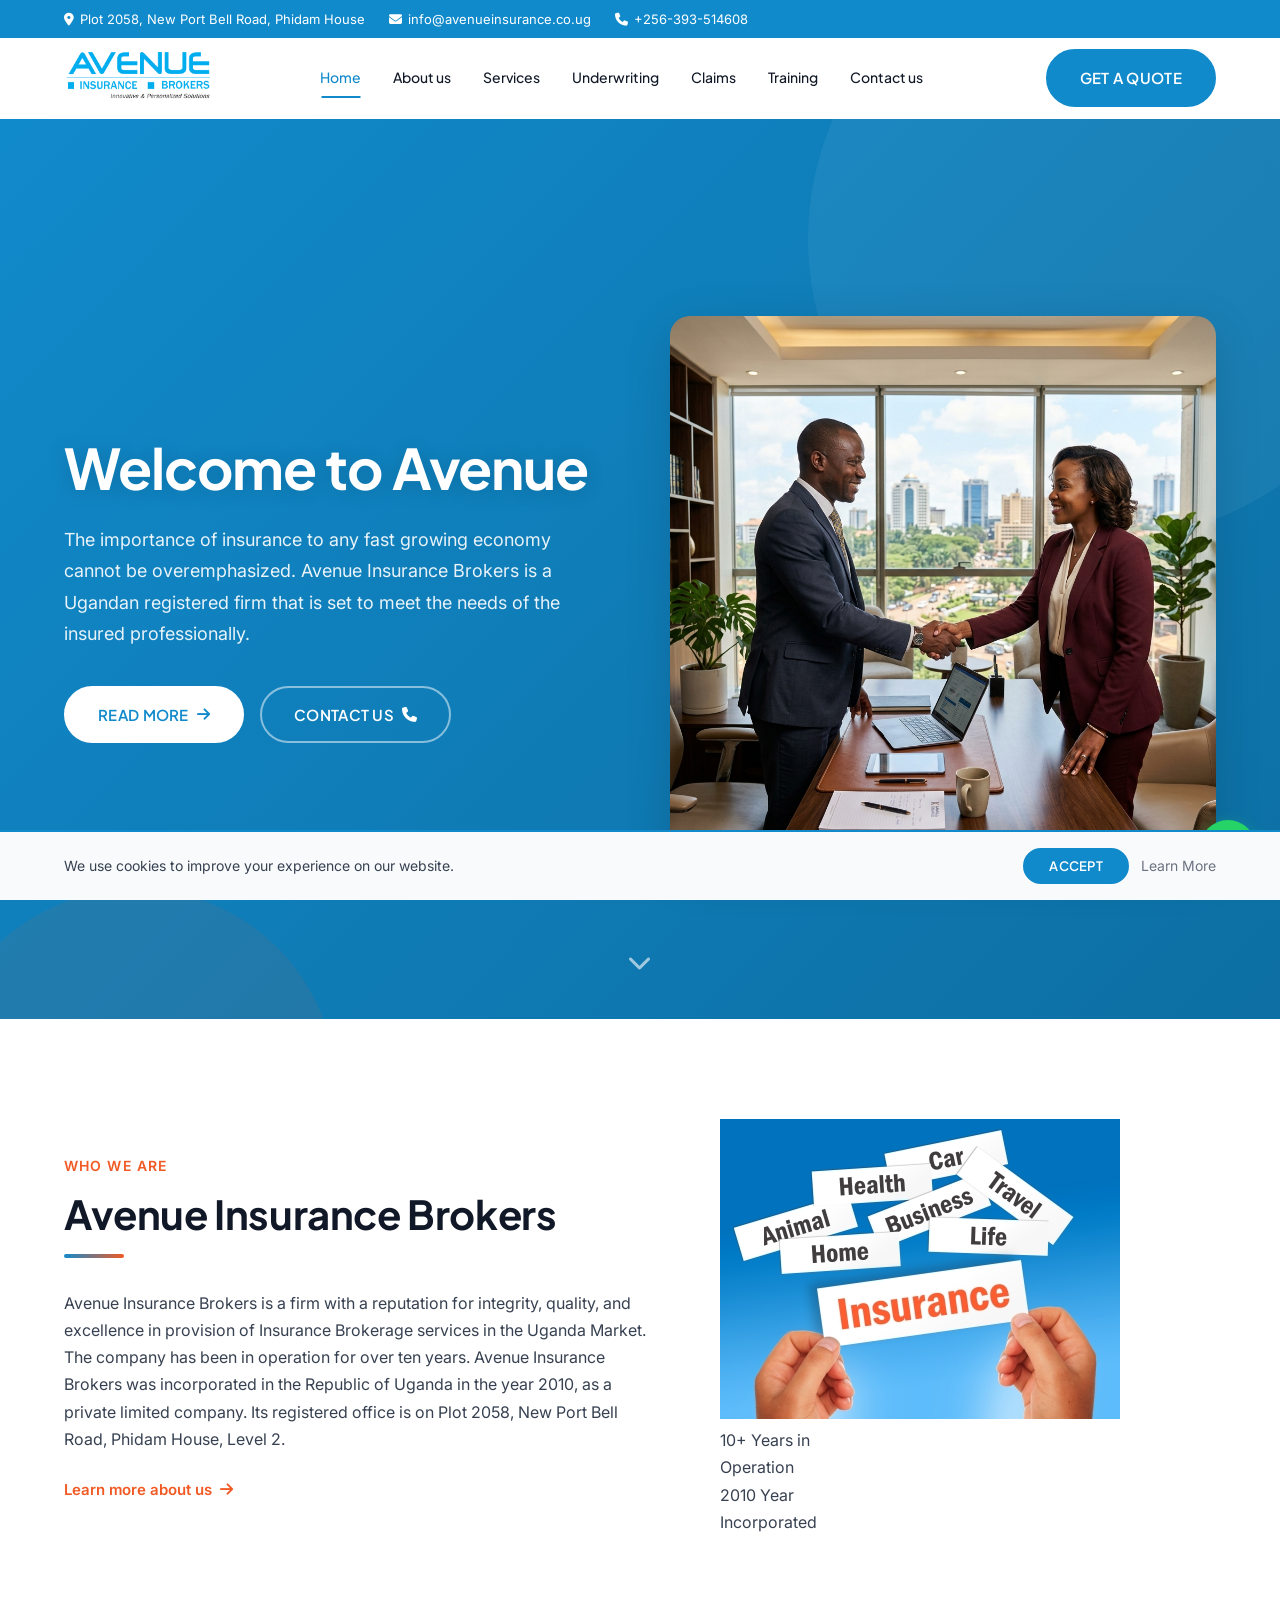
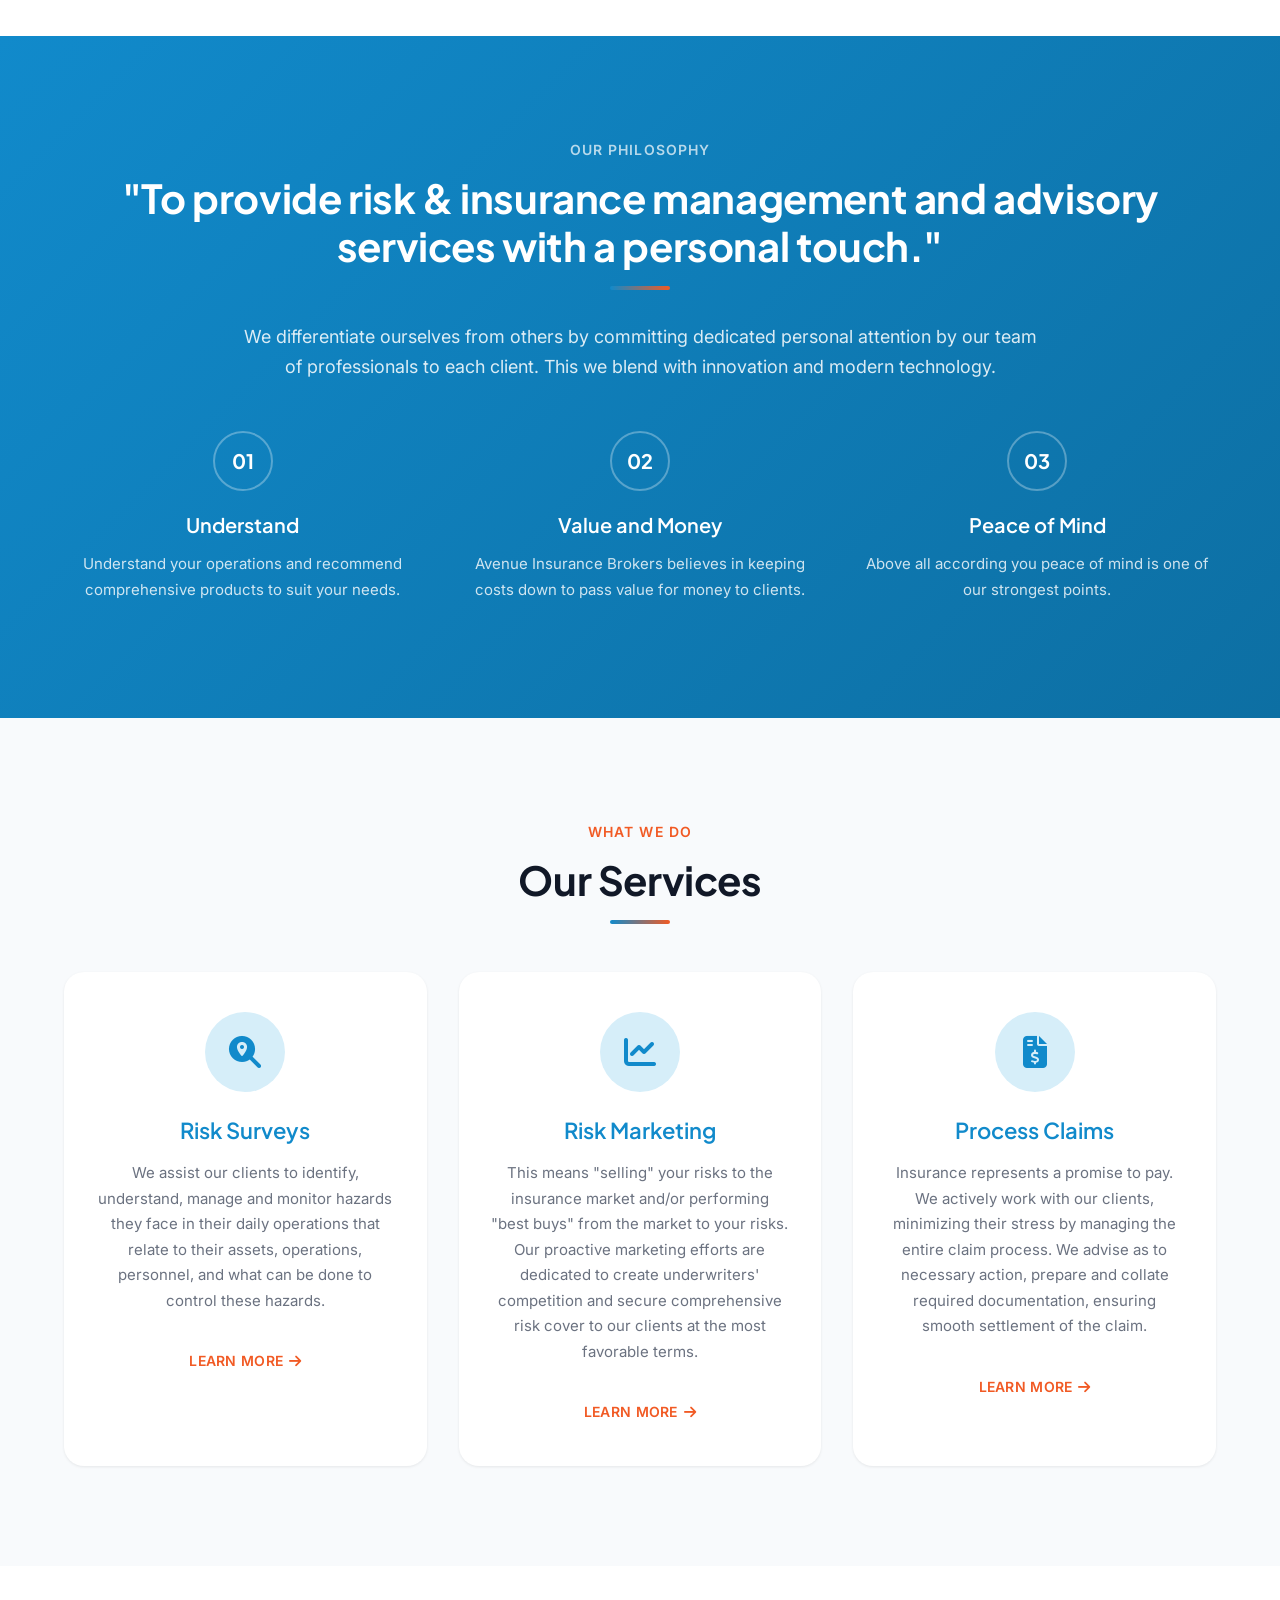
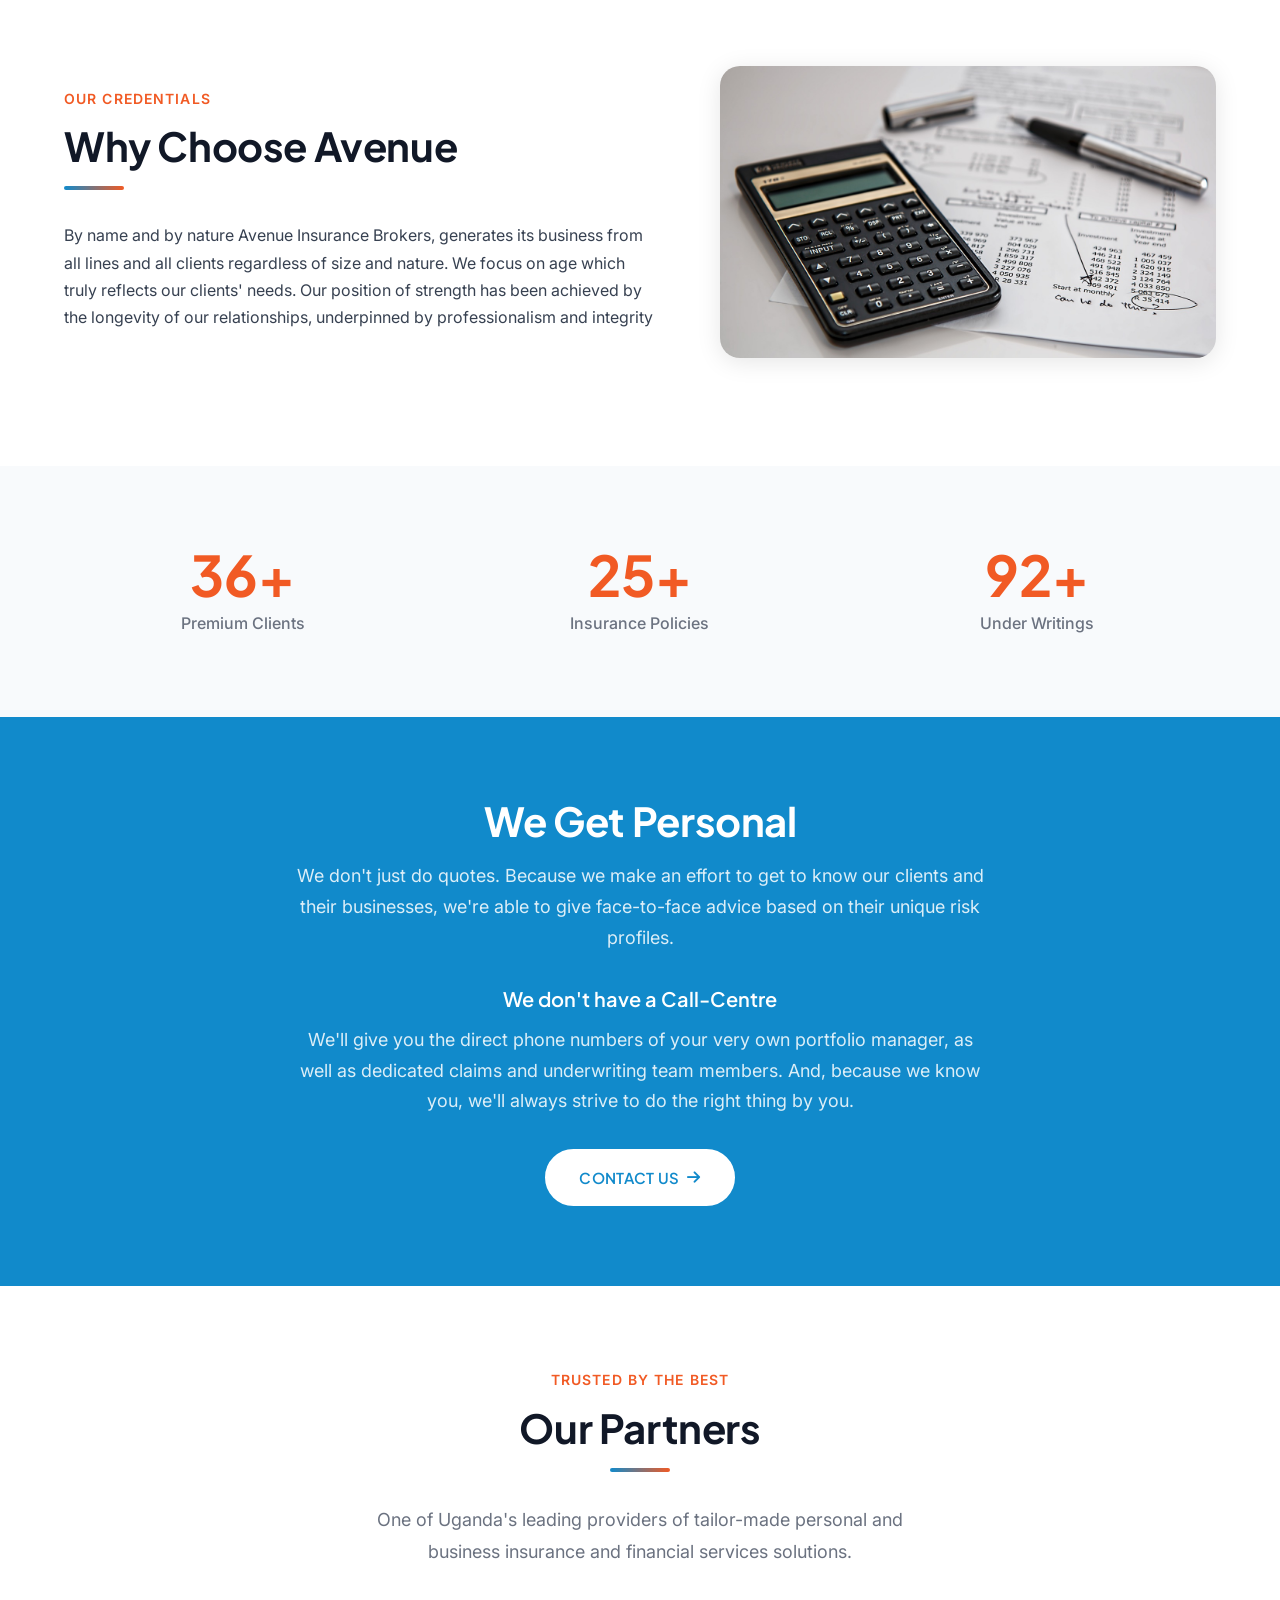
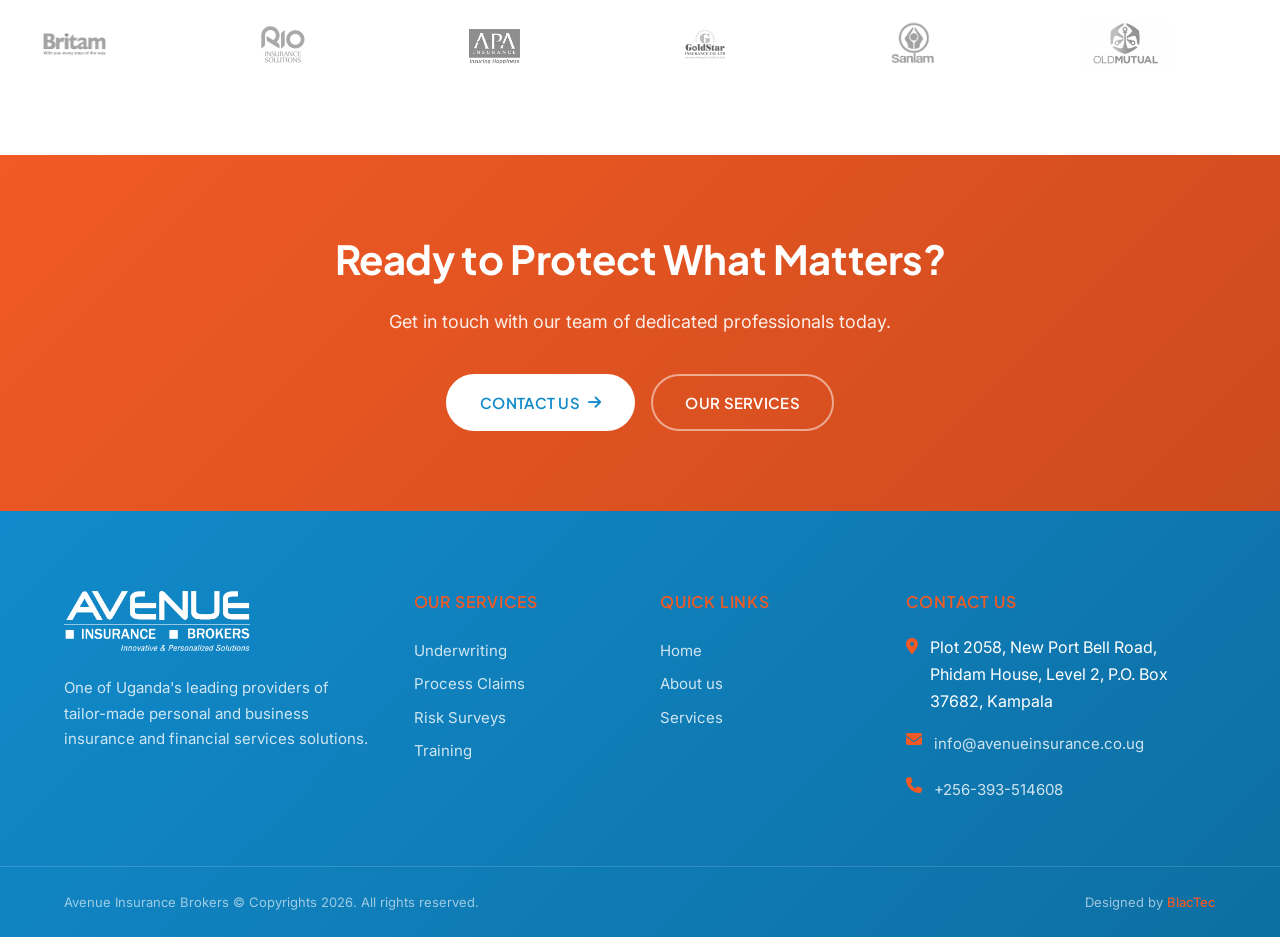
<file: index.html>
<!DOCTYPE html>
<html lang="en">
<head>
<meta charset="UTF-8">
<meta name="viewport" content="width=device-width, initial-scale=1.0">
<link rel="icon" type="image/svg+xml" href="img/logo.svg">
<title>Home | Avenue Insurance Brokers Uganda</title>
<meta name="description" content="Avenue Insurance Brokers Uganda — licensed insurance broker offering risk management, insurance placement and claims advisory services in Kampala.">
<meta name="keywords" content="insurance broker Uganda, risk management Kampala, insurance advisory, Avenue Insurance Brokers, insurance placement Uganda">
<meta property="og:title" content="Home | Avenue Insurance Brokers Uganda">
<meta property="og:description" content="Avenue Insurance Brokers — one of Uganda's leading providers of tailor-made personal and business insurance and financial services solutions.">
<meta property="og:url" content="https://avenueinsurance.co.ug/">
<meta property="og:type" content="website">
<link rel="canonical" href="https://avenueinsurance.co.ug/">
<link rel="stylesheet" href="styles.css">
<link rel="stylesheet" href="https://cdnjs.cloudflare.com/ajax/libs/font-awesome/6.5.1/css/all.min.css">
<script type="application/ld+json">
{"@context":"https://schema.org","@type":"InsuranceAgency","name":"Avenue Insurance Brokers Limited","address":{"@type":"PostalAddress","streetAddress":"Plot 2058, New Port Bell Road, Phidam House, Level 2","addressLocality":"Kampala","addressCountry":"UG","postalCode":"P.O. Box 37682"},"telephone":"+256393514608","url":"https://avenueinsurance.co.ug","email":"info@avenueinsurance.co.ug","foundingDate":"2010","description":"Licensed insurance broker in Uganda offering risk management and insurance advisory services"}
</script>
</head>
<body>

<!-- ── TOP BAR ── -->
<div class="top-bar">
<div class="container">
<div class="top-bar-left">
<a href="#"><i class="fas fa-map-marker-alt"></i> Plot 2058, New Port Bell Road, Phidam House</a>
<a href="mailto:info@avenueinsurance.co.ug"><i class="fas fa-envelope"></i> info@avenueinsurance.co.ug</a>
<a href="tel:+256393514608"><i class="fas fa-phone"></i> +256-393-514608</a>
</div>
</div>
</div>

<!-- ── NAVBAR ── -->
<nav class="navbar" role="navigation" aria-label="Main navigation">
<div class="container">
<a href="index.html" class="navbar-logo"><img src="img/Avenue-Logo-24022022-1.png" alt="Avenue Insurance Brokers Logo" loading="lazy"></a>
<div class="nav-links">
<a href="index.html" class="active">Home</a>
<a href="about.html">About us</a>
<a href="products.html">Services</a>
<a href="underwriting.html">Underwriting</a>
<a href="claims.html">Claims</a>
<a href="training.html">Training</a>
<a href="contact.html">Contact us</a>
</div>
<a href="contact.html" class="btn btn-primary nav-cta">Get a Quote</a>
<button class="hamburger" aria-label="Toggle menu"><span></span><span></span><span></span></button>
</div>
</nav>
<div class="mobile-menu">
<a href="index.html">Home</a>
<a href="about.html">About us</a>
<a href="products.html">Services</a>
<a href="underwriting.html">Underwriting</a>
<a href="claims.html">Claims</a>
<a href="training.html">Training</a>
<a href="contact.html">Contact us</a>
</div>

<!-- ── HERO ── -->
<section class="hero" id="hero">
<div class="container">
<div class="hero-content">
<h1>Welcome to Avenue</h1>
<p class="hero-text">The importance of insurance to any fast growing economy cannot be overemphasized. Avenue Insurance Brokers is a Ugandan registered firm that is set to meet the needs of the insured professionally.</p>
<div class="hero-buttons">
<a href="about.html" class="btn btn-white">Read more <i class="fas fa-arrow-right"></i></a>
<a href="contact.html" class="btn btn-outline">Contact us <i class="fas fa-phone"></i></a>
</div>
</div>
<div class="hero-image">
<img src="img/hero-main.png" alt="Avenue Insurance Excellence" class="hero-real-img" loading="lazy" style="width:100%;border-radius:var(--radius-lg);box-shadow:var(--shadow-lg);">
</div>
</div>
<div class="scroll-indicator"><i class="fas fa-chevron-down"></i></div>
</section>

<!-- ── ABOUT / INTRO ── -->
<section class="about-section" id="about">
<div class="container">
<div class="about-grid">
<div class="about-content reveal">
<span class="section-label">Who we are</span>
<h2 class="section-title">Avenue Insurance Brokers</h2>
<div class="accent-line"></div>
<p>Avenue Insurance Brokers is a firm with a reputation for integrity, quality, and excellence in provision of Insurance Brokerage services in the Uganda Market. The company has been in operation for over ten years. Avenue Insurance Brokers was incorporated in the Republic of Uganda in the year 2010, as a private limited company. Its registered office is on Plot 2058, New Port Bell Road, Phidam House, Level 2.</p>
<a href="about.html" class="read-more-link">Learn more about us <i class="fas fa-arrow-right"></i></a>
</div>
<div class="about-image-wrap reveal">
<img src="img/Insurance.jpg" alt="General Insurance Policies" class="about-main-img" loading="lazy">
<div class="experience-badge reveal reveal-delay-2">
  <span class="exp-number">10+</span>
  <span class="exp-text">Years in<br>Operation</span>
</div>
<div class="founded-badge reveal reveal-delay-3">
  <span class="found-number">2010</span>
  <span class="found-text">Year<br>Incorporated</span>
</div>
</div>
</div>
</div>
</section>

<!-- ── PHILOSOPHY ── -->
<section class="commitment-section" id="philosophy">
<div class="container" style="text-align:center;">
<span class="section-label" style="color:rgba(255,255,255,0.7);">Our Philosophy</span>
<h2 class="section-title reveal" style="color:#fff;">"To provide risk &amp; insurance management and advisory services with a personal touch."</h2>
<div class="accent-line centered"></div>
<p class="reveal" style="color:rgba(255,255,255,0.85);max-width:800px;margin:0 auto 40px;font-size:1.125rem;">We differentiate ourselves from others by committing dedicated personal attention by our team of professionals to each client. This we blend with innovation and modern technology.</p>
<div class="commitment-grid">
<div class="commitment-item reveal reveal-delay-1">
<div class="commitment-num">01</div>
<h4>Understand</h4>
<p>Understand your operations and recommend comprehensive products to suit your needs.</p>
</div>
<div class="commitment-item reveal reveal-delay-2">
<div class="commitment-num">02</div>
<h4>Value and Money</h4>
<p>Avenue Insurance Brokers believes in keeping costs down to pass value for money to clients.</p>
</div>
<div class="commitment-item reveal reveal-delay-3">
<div class="commitment-num">03</div>
<h4>Peace of Mind</h4>
<p>Above all according you peace of mind is one of our strongest points.</p>
</div>
</div>
</div>
</section>

<!-- ── SERVICES ── -->
<section class="services-section" id="services">
<div class="container" style="text-align:center;">
<span class="section-label">What We Do</span>
<h2 class="section-title reveal">Our Services</h2>
<div class="accent-line centered"></div>
<div class="services-grid">
<div class="service-card reveal reveal-delay-1">
<div class="service-icon"><i class="fas fa-search-location"></i></div>
<h3>Risk Surveys</h3>
<p>We assist our clients to identify, understand, manage and monitor hazards they face in their daily operations that relate to their assets, operations, personnel, and what can be done to control these hazards.</p>
<a href="products.html" class="card-link">Learn More <i class="fas fa-arrow-right"></i></a>
</div>
<div class="service-card reveal reveal-delay-2">
<div class="service-icon"><i class="fas fa-chart-line"></i></div>
<h3>Risk Marketing</h3>
<p>This means "selling" your risks to the insurance market and/or performing "best buys" from the market to your risks. Our proactive marketing efforts are dedicated to create underwriters' competition and secure comprehensive risk cover to our clients at the most favorable terms.</p>
<a href="products.html" class="card-link">Learn More <i class="fas fa-arrow-right"></i></a>
</div>
<div class="service-card reveal reveal-delay-3">
<div class="service-icon"><i class="fas fa-file-invoice-dollar"></i></div>
<h3>Process Claims</h3>
<p>Insurance represents a promise to pay. We actively work with our clients, minimizing their stress by managing the entire claim process. We advise as to necessary action, prepare and collate required documentation, ensuring smooth settlement of the claim.</p>
<a href="products.html" class="card-link">Learn More <i class="fas fa-arrow-right"></i></a>
</div>
</div>
</div>
</section>

<!-- ── CREDENTIALS ── -->
<section id="credentials">
<div class="container">
<div class="about-grid">
<div class="reveal">
<span class="section-label">Our Credentials</span>
<h2 class="section-title">Why Choose Avenue</h2>
<div class="accent-line"></div>
<p>By name and by nature Avenue Insurance Brokers, generates its business from all lines and all clients regardless of size and nature. We focus on age which truly reflects our clients' needs. Our position of strength has been achieved by the longevity of our relationships, underpinned by professionalism and integrity</p>
</div>
<div class="reveal reveal-delay-2" style="text-align:center;">
<img src="img/calculator-g89c1ce44d_1280.jpg" alt="Insurance calculations" style="width:100%;border-radius:var(--radius-lg);box-shadow:var(--shadow-md);" loading="lazy">
</div>
</div>
</div>
</section>

<!-- ── STATS ── -->
<section class="stats-section" id="stats">
<div class="container">
<div class="stats-grid">
<div class="stat-item reveal">
<div class="stat-num"><span data-count="100">0</span><span>+</span></div>
<div class="stat-label">Premium Clients</div>
</div>
<div class="stat-item reveal reveal-delay-1">
<div class="stat-num"><span data-count="70">0</span><span>+</span></div>
<div class="stat-label">Insurance Policies</div>
</div>
<div class="stat-item reveal reveal-delay-2">
<div class="stat-num"><span data-count="250">0</span><span>+</span></div>
<div class="stat-label">Under Writings</div>
</div>
</div>
</div>
</section>

<!-- ── WE GET PERSONAL ── -->
<section class="personal-section" id="personal">
<div class="container">
<h2 class="reveal">We Get Personal</h2>
<p class="reveal reveal-delay-1">We don't just do quotes. Because we make an effort to get to know our clients and their businesses, we're able to give face-to-face advice based on their unique risk profiles.</p>
<h4 class="reveal reveal-delay-2" style="color:#fff;margin-bottom:12px;">We don't have a Call-Centre</h4>
<p class="reveal reveal-delay-3">We'll give you the direct phone numbers of your very own portfolio manager, as well as dedicated claims and underwriting team members. And, because we know you, we'll always strive to do the right thing by you.</p>
<a href="contact.html" class="btn btn-white reveal reveal-delay-4">Contact us <i class="fas fa-arrow-right"></i></a>
</div>
</section>

<!-- ── PARTNERS ── -->
<section class="partners-section" id="partners">
<div class="container" style="text-align:center;">
<span class="section-label">Trusted By The Best</span>
<h2 class="section-title reveal">Our Partners</h2>
<div class="accent-line centered"></div>
<p class="section-subtitle centered reveal">One of Uganda's leading providers of tailor-made personal and business insurance and financial services solutions.</p>
</div>
<div class="marquee-wrap">
<div class="marquee-track">
<!-- Set 1 -->
<div class="partner-item"><img src="img/ke-brit-logo-min.png" alt="Britam" loading="lazy"></div>
<div class="partner-item"><img src="img/images.png" alt="RIO Insurance Solutions" loading="lazy"></div>
<div class="partner-item"><img src="img/apa-logo.png" alt="APA Insurance" loading="lazy"></div>
<div class="partner-item"><img src="img/gold-star.png" alt="GoldStar Insurance" loading="lazy"></div>
<div class="partner-item"><img src="img/Sanlam Uganda.png" alt="Sanlam Uganda" loading="lazy"></div>
<div class="partner-item"><img src="img/UAP Old Mutual.png" alt="UAP Old Mutual" loading="lazy"></div>
<div class="partner-item"><img src="img/Jubilee Insurance.jpg" alt="Jubilee Insurance" loading="lazy"></div>
<div class="partner-item"><img src="img/ICEA.png" alt="ICEA LION" loading="lazy"></div>
<div class="partner-item"><img src="img/Swico.jpg" alt="SWICO" loading="lazy"></div>
<!-- Set 2 (Duplicate for loop) -->
<div class="partner-item"><img src="img/ke-brit-logo-min.png" alt="Britam" loading="lazy"></div>
<div class="partner-item"><img src="img/images.png" alt="RIO Insurance Solutions" loading="lazy"></div>
<div class="partner-item"><img src="img/apa-logo.png" alt="APA Insurance" loading="lazy"></div>
<div class="partner-item"><img src="img/gold-star.png" alt="GoldStar Insurance" loading="lazy"></div>
<div class="partner-item"><img src="img/Sanlam Uganda.png" alt="Sanlam Uganda" loading="lazy"></div>
<div class="partner-item"><img src="img/UAP Old Mutual.png" alt="UAP Old Mutual" loading="lazy"></div>
<div class="partner-item"><img src="img/Jubilee Insurance.jpg" alt="Jubilee Insurance" loading="lazy"></div>
<div class="partner-item"><img src="img/ICEA.png" alt="ICEA LION" loading="lazy"></div>
<div class="partner-item"><img src="img/Swico.jpg" alt="SWICO" loading="lazy"></div>
</div>
</div>
</section>

<!-- ── CTA STRIP ── -->
<section class="cta-strip">
<div class="container">
<h2 class="reveal">Ready to Protect What Matters?</h2>
<p class="reveal reveal-delay-1">Get in touch with our team of dedicated professionals today.</p>
<div class="cta-buttons reveal reveal-delay-2">
<a href="contact.html" class="btn btn-white">Contact us <i class="fas fa-arrow-right"></i></a>
<a href="products.html" class="btn btn-outline">Our Services</a>
</div>
</div>
</section>

<!-- ── FOOTER ── -->
<footer class="footer">
<div class="container">
<div class="footer-grid">
<div class="footer-col">
<img src="img/Avenue-Logo-24022022-RVS-.png" alt="Avenue Insurance Brokers" class="footer-logo" loading="lazy">
<p class="footer-tagline">One of Uganda's leading providers of tailor-made personal and business insurance and financial services solutions.</p>
</div>
<div class="footer-col">
<h4>Our Services</h4>
<a href="underwriting.html">Underwriting</a>
<a href="claims.html">Process Claims</a>
<a href="products.html">Risk Surveys</a>
<a href="training.html">Training</a>
</div>
<div class="footer-col">
<h4>Quick Links</h4>
<a href="index.html">Home</a>
<a href="about.html">About us</a>
<a href="products.html">Services</a>
</div>
<div class="footer-col">
<h4>Contact Us</h4>
<div class="footer-contact-item"><i class="fas fa-map-marker-alt"></i><span>Plot 2058, New Port Bell Road, Phidam House, Level 2, P.O. Box 37682, Kampala</span></div>
<div class="footer-contact-item"><i class="fas fa-envelope"></i><a href="mailto:info@avenueinsurance.co.ug">info@avenueinsurance.co.ug</a></div>
<div class="footer-contact-item"><i class="fas fa-phone"></i><a href="tel:+256393514608">+256-393-514608</a></div>
</div>
</div>
</div>
<div class="footer-bottom"><div class="container"><span>Avenue Insurance Brokers &copy; Copyrights 2026. All rights reserved.</span><span>Designed by <a href="https://blactec.ug" target="_blank">BlacTec</a></span></div></div>
</footer>

<!-- ── FLOATING ELEMENTS ── -->
<a href="https://wa.me/256776441300?text=Hello%20Avenue%20Insurance%2C%20I%27d%20like%20to%20enquire%20about%20your%20insurance%20services" class="whatsapp-float" target="_blank" rel="noopener" aria-label="Chat on WhatsApp"><i class="fab fa-whatsapp"></i><span class="tooltip">Chat with us</span></a>
<button class="back-to-top" aria-label="Back to top"><i class="fas fa-chevron-up"></i></button>

<!-- ── COOKIE BANNER ── -->
<div class="cookie-banner">
<div class="container">
<p>We use cookies to improve your experience on our website.</p>
<div class="cookie-actions">
<button class="btn btn-primary cookie-accept">Accept</button>
<a href="#" style="color:var(--text-light);font-size:0.875rem;">Learn More</a>
</div>
</div>
</div>

<script src="script.js"></script>
</body>
</html>
</file>
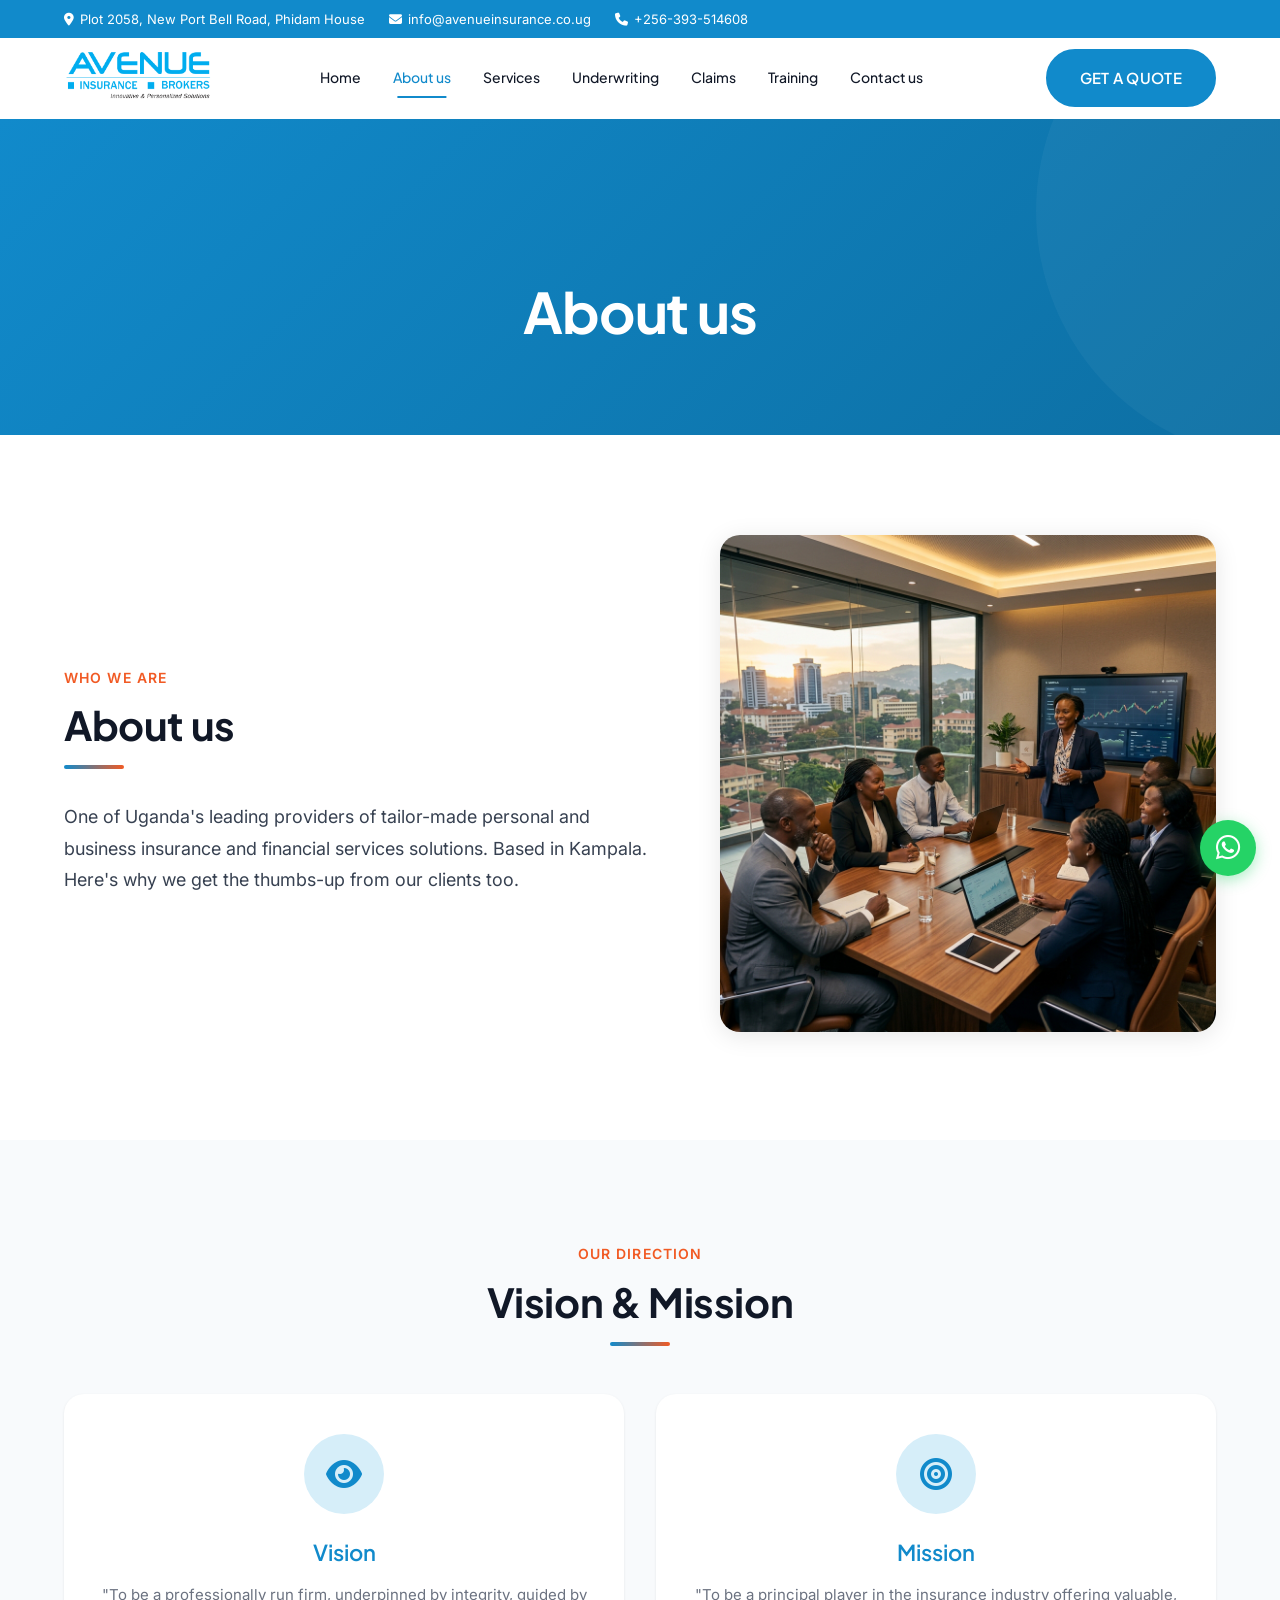
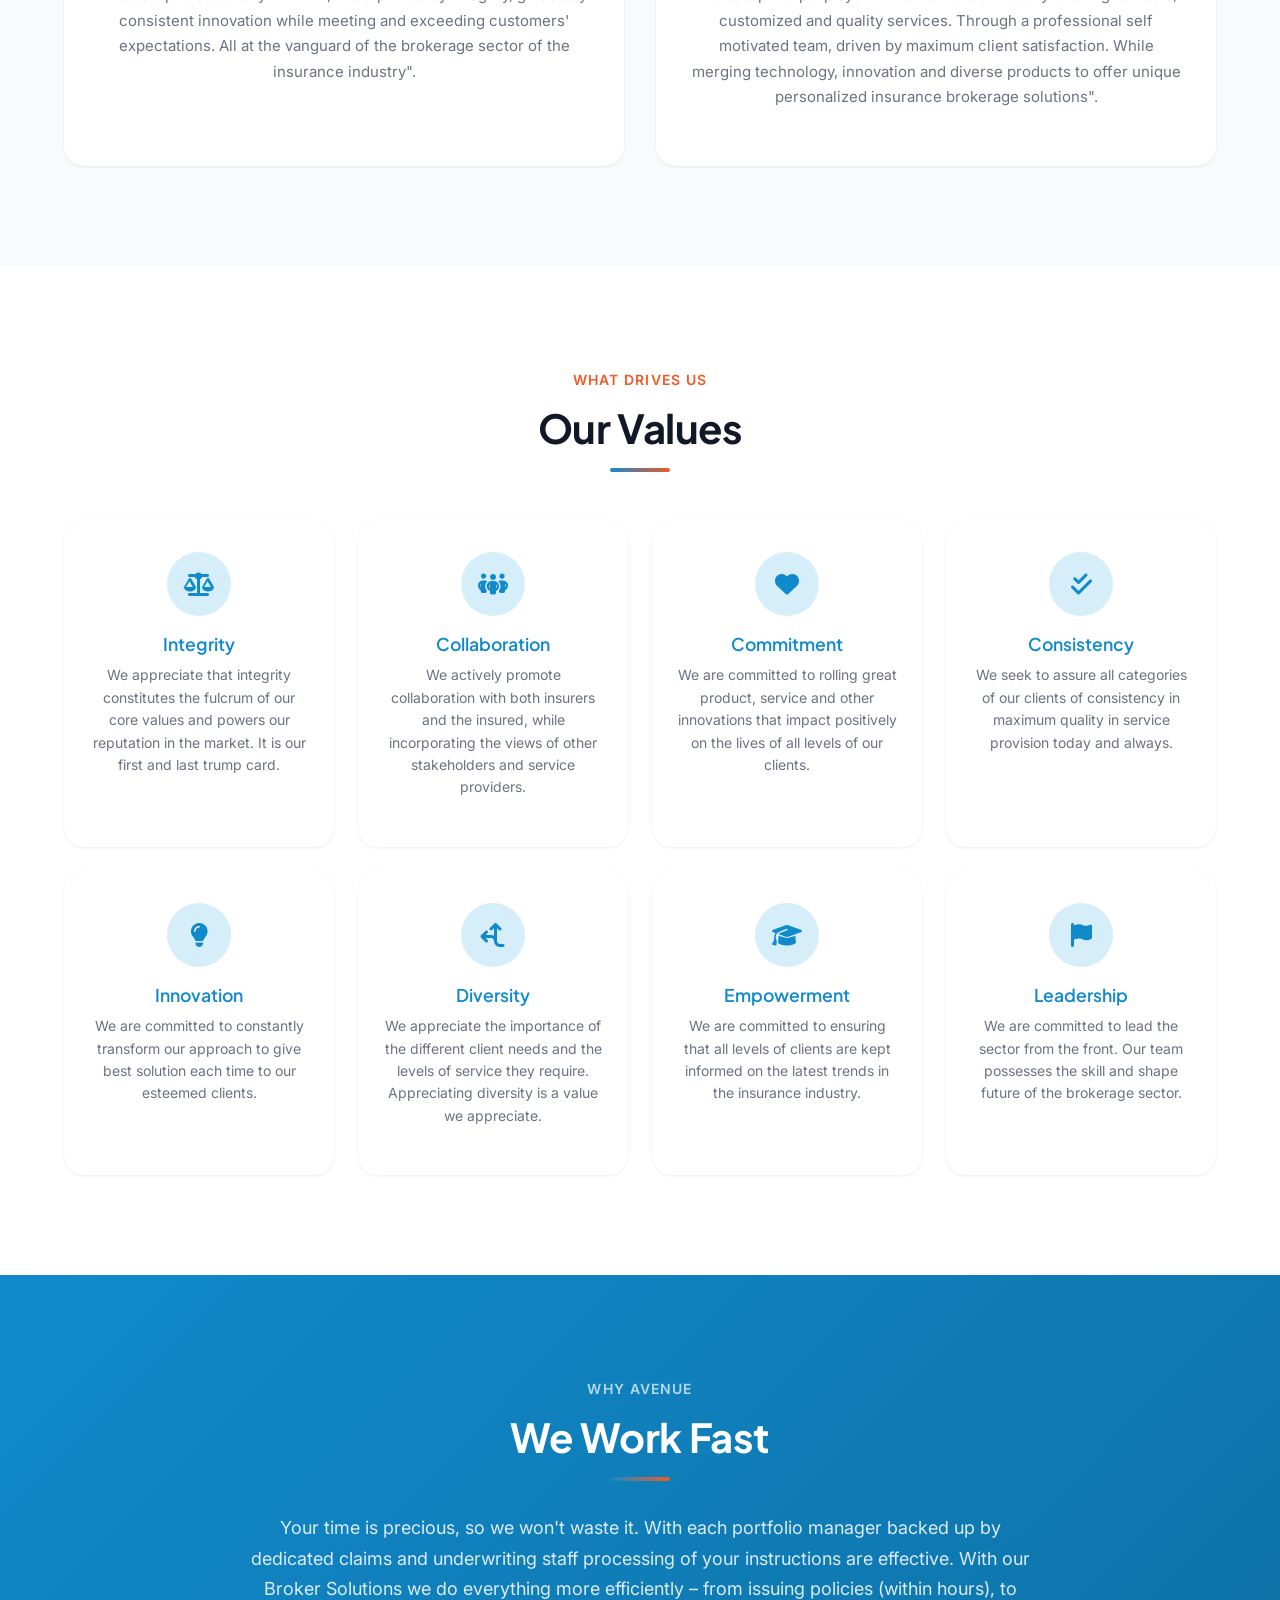
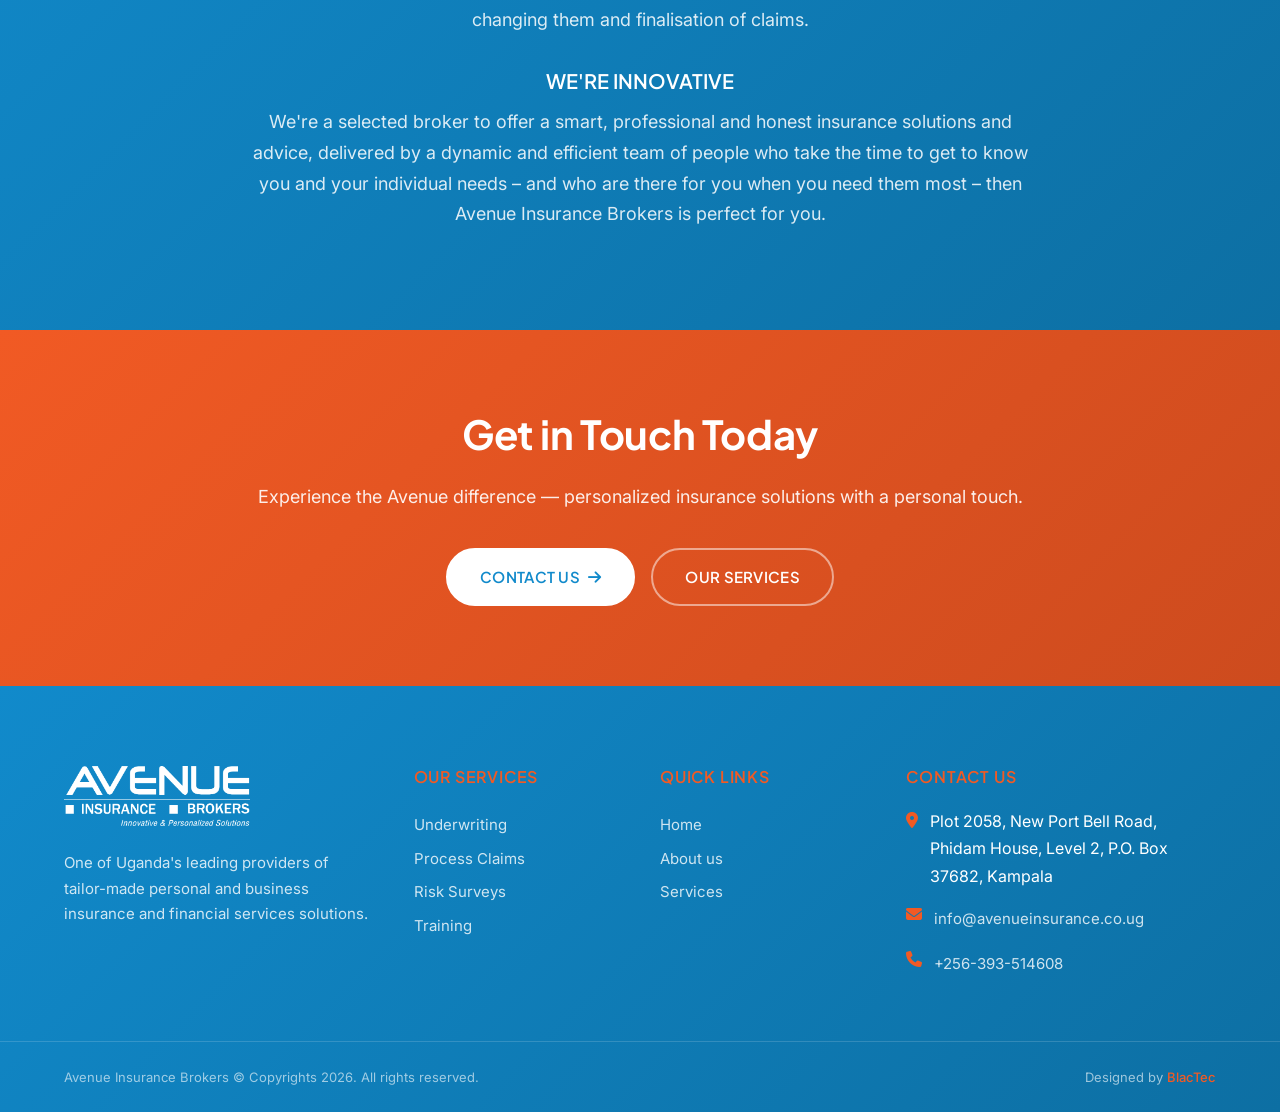
<file: about.html>
<!DOCTYPE html>
<html lang="en">
<head>
<meta charset="UTF-8">
<meta name="viewport" content="width=device-width, initial-scale=1.0">
<link rel="icon" type="image/svg+xml" href="img/logo.svg">
<title>About Us | Avenue Insurance Brokers Uganda</title>
<meta name="description" content="Learn about Avenue Insurance Brokers Uganda — a licensed firm with integrity, quality and excellence in insurance brokerage since 2010.">
<meta name="keywords" content="about Avenue Insurance, insurance broker Kampala, Uganda insurance company, insurance brokerage firm">
<meta property="og:title" content="About Us | Avenue Insurance Brokers Uganda">
<meta property="og:description" content="One of Uganda's leading providers of tailor-made personal and business insurance and financial services solutions.">
<meta property="og:url" content="https://avenueinsurance.co.ug/about-us/">
<meta property="og:type" content="website">
<link rel="canonical" href="https://avenueinsurance.co.ug/about-us/">
<link rel="stylesheet" href="styles.css">
<link rel="stylesheet" href="https://cdnjs.cloudflare.com/ajax/libs/font-awesome/6.5.1/css/all.min.css">
</head>
<body>

<!-- ── TOP BAR ── -->
<div class="top-bar">
<div class="container">
<div class="top-bar-left">
<a href="#"><i class="fas fa-map-marker-alt"></i> Plot 2058, New Port Bell Road, Phidam House</a>
<a href="mailto:info@avenueinsurance.co.ug"><i class="fas fa-envelope"></i> info@avenueinsurance.co.ug</a>
<a href="tel:+256393514608"><i class="fas fa-phone"></i> +256-393-514608</a>
</div>
</div>
</div>

<!-- ── NAVBAR ── -->
<nav class="navbar" role="navigation" aria-label="Main navigation">
<div class="container">
<a href="index.html" class="navbar-logo"><img src="img/Avenue-Logo-24022022-1.png" alt="Avenue Insurance Brokers Logo" loading="lazy"></a>
<div class="nav-links">
<a href="index.html">Home</a>
<a href="about.html" class="active">About us</a>
<a href="products.html">Services</a>
<a href="underwriting.html">Underwriting</a>
<a href="claims.html">Claims</a>
<a href="training.html">Training</a>
<a href="contact.html">Contact us</a>
</div>
<a href="contact.html" class="btn btn-primary nav-cta">Get a Quote</a>
<button class="hamburger" aria-label="Toggle menu"><span></span><span></span><span></span></button>
</div>
</nav>
<div class="mobile-menu">
<a href="index.html">Home</a>
<a href="about.html">About us</a>
<a href="products.html">Services</a>
<a href="underwriting.html">Underwriting</a>
<a href="claims.html">Claims</a>
<a href="training.html">Training</a>
<a href="contact.html">Contact us</a>
</div>

<!-- ── PAGE HERO ── -->
<section class="page-hero">
<div class="container">
<h1>About us</h1>
</div>
</section>

<!-- ── INTRO ── -->
<section>
<div class="container">
<div class="about-grid">
<div class="reveal">
<span class="section-label">Who We Are</span>
<h2 class="section-title">About us</h2>
<div class="accent-line"></div>
<p style="font-size:1.125rem;line-height:1.75;">One of Uganda's leading providers of tailor-made personal and business insurance and financial services solutions. Based in Kampala. Here's why we get the thumbs-up from our clients too.</p>
</div>
<div class="about-image-wrap reveal reveal-delay-2">
<img src="img/about-us.png" alt="Avenue Insurance Team Training" style="width:100%;border-radius:var(--radius-lg);box-shadow:var(--shadow-md);" loading="lazy">
</div>
</div>
</div>
</section>

<!-- ── VISION & MISSION ── -->
<section class="services-section">
<div class="container" style="text-align:center;">
<span class="section-label">Our Direction</span>
<h2 class="section-title reveal">Vision &amp; Mission</h2>
<div class="accent-line centered"></div>
<div class="services-grid" style="grid-template-columns:repeat(2,1fr);">
<div class="service-card reveal reveal-delay-1">
<div class="service-icon"><i class="fas fa-eye"></i></div>
<h3>Vision</h3>
<p>"To be a professionally run firm, underpinned by integrity, guided by consistent innovation while meeting and exceeding customers' expectations. All at the vanguard of the brokerage sector of the insurance industry".</p>
</div>
<div class="service-card reveal reveal-delay-2">
<div class="service-icon"><i class="fas fa-bullseye"></i></div>
<h3>Mission</h3>
<p>"To be a principal player in the insurance industry offering valuable, customized and quality services. Through a professional self motivated team, driven by maximum client satisfaction. While merging technology, innovation and diverse products to offer unique personalized insurance brokerage solutions".</p>
</div>
</div>
</div>
</section>

<!-- ── VALUES ── -->
<section>
<div class="container" style="text-align:center;">
<span class="section-label">What Drives Us</span>
<h2 class="section-title reveal">Our Values</h2>
<div class="accent-line centered"></div>
<div class="values-grid">
<div class="value-card reveal reveal-delay-1">
<div class="value-icon"><i class="fas fa-scale-balanced"></i></div>
<h4>Integrity</h4>
<p>We appreciate that integrity constitutes the fulcrum of our core values and powers our reputation in the market. It is our first and last trump card.</p>
</div>
<div class="value-card reveal reveal-delay-2">
<div class="value-icon"><i class="fas fa-people-group"></i></div>
<h4>Collaboration</h4>
<p>We actively promote collaboration with both insurers and the insured, while incorporating the views of other stakeholders and service providers.</p>
</div>
<div class="value-card reveal reveal-delay-3">
<div class="value-icon"><i class="fas fa-heart"></i></div>
<h4>Commitment</h4>
<p>We are committed to rolling great product, service and other innovations that impact positively on the lives of all levels of our clients.</p>
</div>
<div class="value-card reveal reveal-delay-4">
<div class="value-icon"><i class="fas fa-check-double"></i></div>
<h4>Consistency</h4>
<p>We seek to assure all categories of our clients of consistency in maximum quality in service provision today and always.</p>
</div>
<div class="value-card reveal reveal-delay-1">
<div class="value-icon"><i class="fas fa-lightbulb"></i></div>
<h4>Innovation</h4>
<p>We are committed to constantly transform our approach to give best solution each time to our esteemed clients.</p>
</div>
<div class="value-card reveal reveal-delay-2">
<div class="value-icon"><i class="fas fa-arrows-split-up-and-left"></i></div>
<h4>Diversity</h4>
<p>We appreciate the importance of the different client needs and the levels of service they require. Appreciating diversity is a value we appreciate.</p>
</div>
<div class="value-card reveal reveal-delay-3">
<div class="value-icon"><i class="fas fa-graduation-cap"></i></div>
<h4>Empowerment</h4>
<p>We are committed to ensuring that all levels of clients are kept informed on the latest trends in the insurance industry.</p>
</div>
<div class="value-card reveal reveal-delay-4">
<div class="value-icon"><i class="fas fa-flag"></i></div>
<h4>Leadership</h4>
<p>We are committed to lead the sector from the front. Our team possesses the skill and shape future of the brokerage sector.</p>
</div>
</div>
</div>
</section>

<!-- ── WE WORK FAST ── -->
<section class="commitment-section">
<div class="container" style="text-align:center;">
<span class="section-label" style="color:rgba(255,255,255,0.7);">Why Avenue</span>
<h2 class="section-title reveal" style="color:#fff;">We Work Fast</h2>
<div class="accent-line centered"></div>
<p class="reveal" style="color:rgba(255,255,255,0.85);max-width:800px;margin:0 auto 32px;font-size:1.125rem;">Your time is precious, so we won't waste it. With each portfolio manager backed up by dedicated claims and underwriting staff processing of your instructions are effective. With our Broker Solutions we do everything more efficiently – from issuing policies (within hours), to changing them and finalisation of claims.</p>
<h4 class="reveal reveal-delay-1" style="color:#fff;margin-bottom:12px;">WE'RE INNOVATIVE</h4>
<p class="reveal reveal-delay-2" style="color:rgba(255,255,255,0.85);max-width:800px;margin:0 auto;font-size:1.125rem;">We're a selected broker to offer a smart, professional and honest insurance solutions and advice, delivered by a dynamic and efficient team of people who take the time to get to know you and your individual needs – and who are there for you when you need them most – then Avenue Insurance Brokers is perfect for you.</p>
</div>
</section>

<!-- ── CTA STRIP ── -->
<section class="cta-strip">
<div class="container">
<h2 class="reveal">Get in Touch Today</h2>
<p class="reveal reveal-delay-1">Experience the Avenue difference — personalized insurance solutions with a personal touch.</p>
<div class="cta-buttons reveal reveal-delay-2">
<a href="contact.html" class="btn btn-white">Contact us <i class="fas fa-arrow-right"></i></a>
<a href="products.html" class="btn btn-outline">Our Services</a>
</div>
</div>
</section>

<!-- ── FOOTER ── -->
<footer class="footer">
<div class="container">
<div class="footer-grid">
<div class="footer-col">
<img src="img/Avenue-Logo-24022022-RVS-.png" alt="Avenue Insurance Brokers" class="footer-logo" loading="lazy">
<p class="footer-tagline">One of Uganda's leading providers of tailor-made personal and business insurance and financial services solutions.</p>
</div>
<div class="footer-col">
<h4>Our Services</h4>
<a href="underwriting.html">Underwriting</a>
<a href="claims.html">Process Claims</a>
<a href="products.html">Risk Surveys</a>
<a href="training.html">Training</a>
</div>
<div class="footer-col">
<h4>Quick Links</h4>
<a href="index.html">Home</a>
<a href="about.html">About us</a>
<a href="products.html">Services</a>
</div>
<div class="footer-col">
<h4>Contact Us</h4>
<div class="footer-contact-item"><i class="fas fa-map-marker-alt"></i><span>Plot 2058, New Port Bell Road, Phidam House, Level 2, P.O. Box 37682, Kampala</span></div>
<div class="footer-contact-item"><i class="fas fa-envelope"></i><a href="mailto:info@avenueinsurance.co.ug">info@avenueinsurance.co.ug</a></div>
<div class="footer-contact-item"><i class="fas fa-phone"></i><a href="tel:+256393514608">+256-393-514608</a></div>
</div>
</div>
</div>
<div class="footer-bottom"><div class="container"><span>Avenue Insurance Brokers &copy; Copyrights 2026. All rights reserved.</span><span>Designed by <a href="https://blactec.ug" target="_blank">BlacTec</a></span></div></div>
</footer>

<a href="https://wa.me/256776441300?text=Hello%20Avenue%20Insurance%2C%20I%27d%20like%20to%20enquire%20about%20your%20insurance%20services" class="whatsapp-float" target="_blank" rel="noopener" aria-label="Chat on WhatsApp"><i class="fab fa-whatsapp"></i><span class="tooltip">Chat with us</span></a>
<button class="back-to-top" aria-label="Back to top"><i class="fas fa-chevron-up"></i></button>

<script src="script.js"></script>
</body>
</html>
</file>
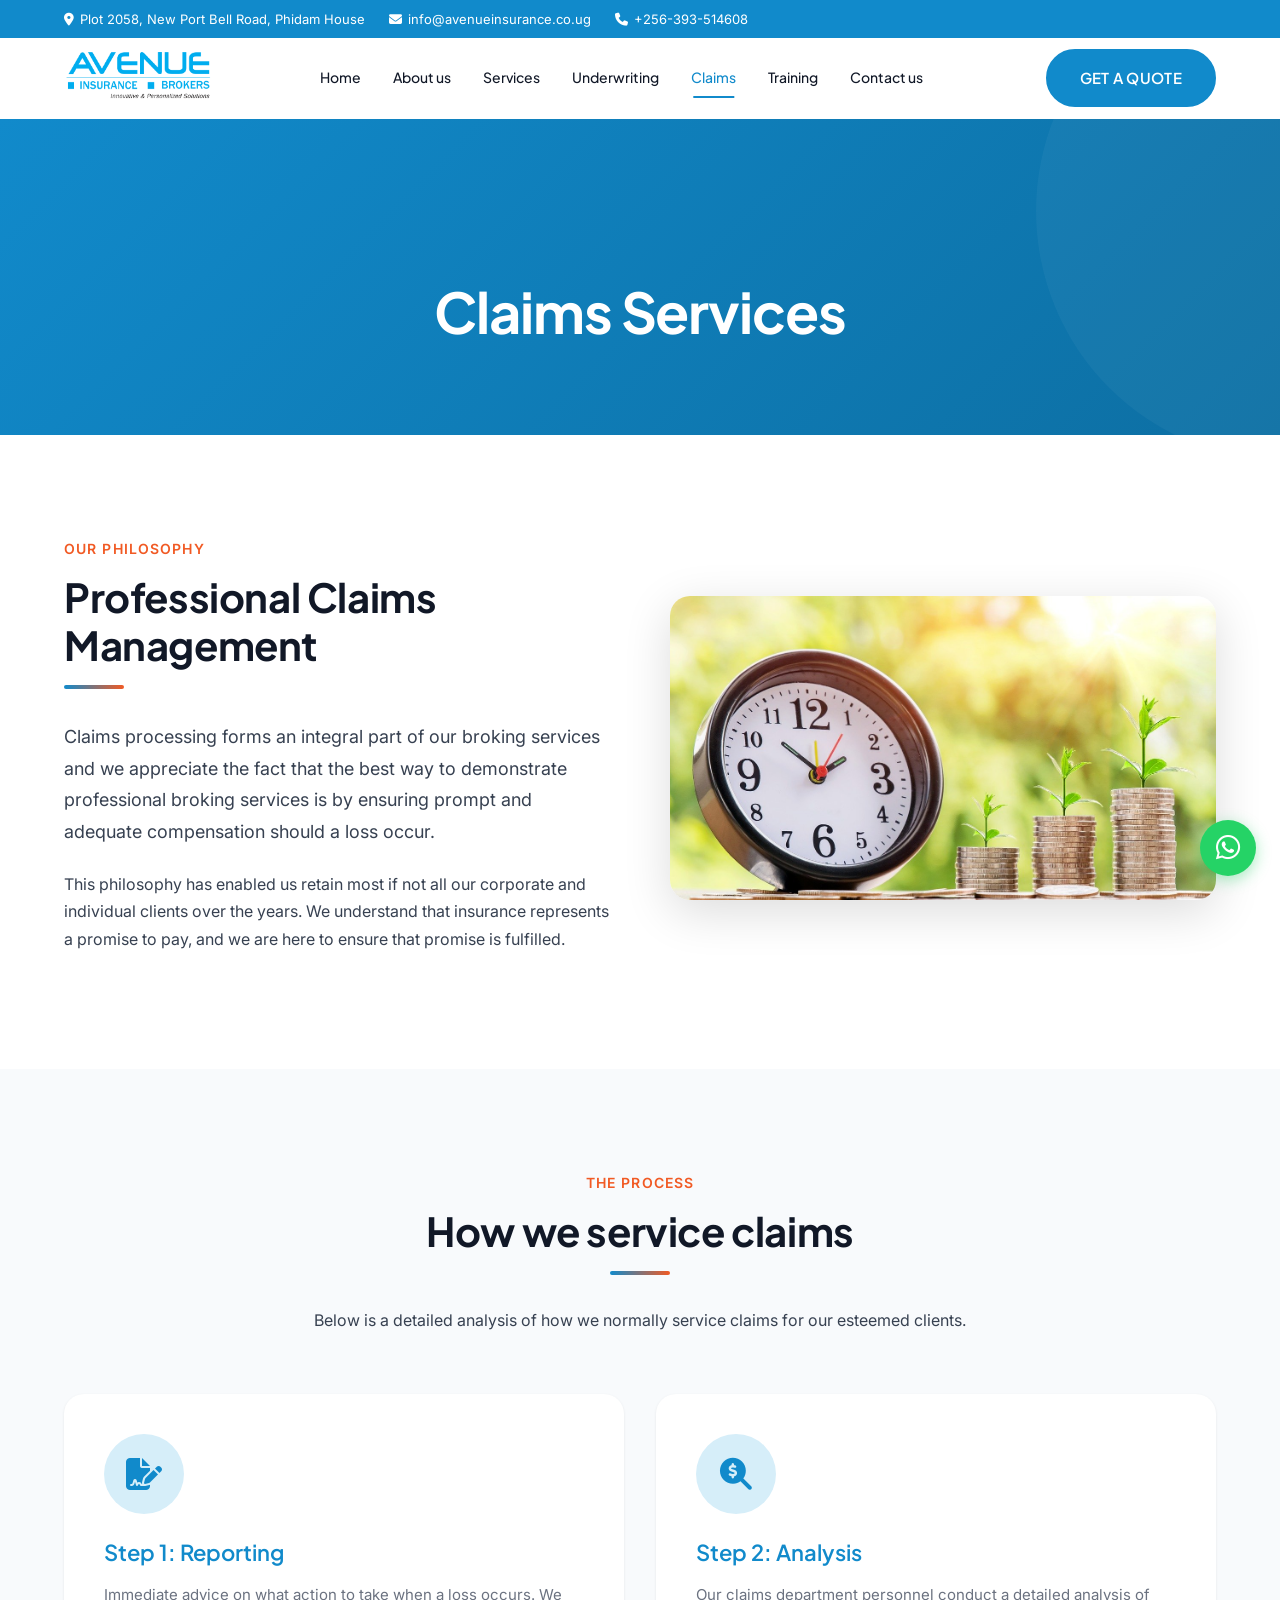
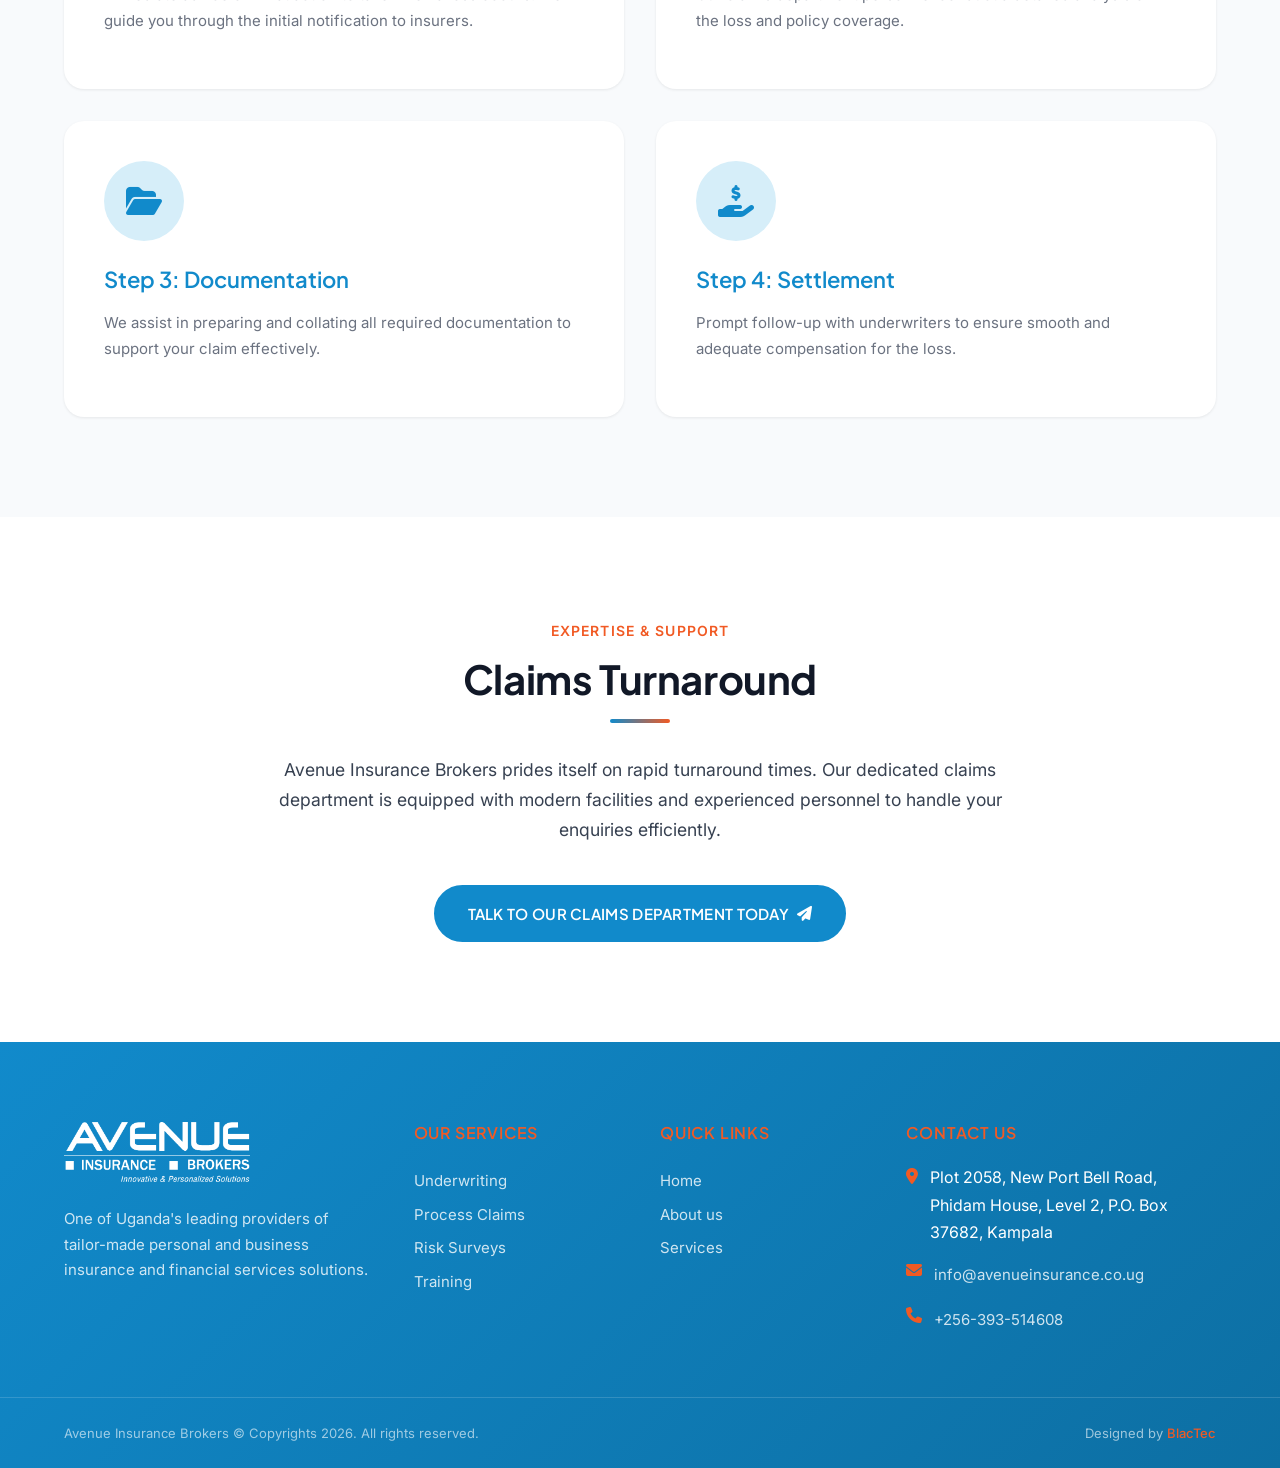
<file: claims.html>
<!DOCTYPE html>
<html lang="en">
<head>
<meta charset="UTF-8">
<meta name="viewport" content="width=device-width, initial-scale=1.0">
<link rel="icon" type="image/svg+xml" href="img/logo.svg">
<title>Claims Services | Avenue Insurance Brokers Uganda</title>
<meta name="description" content="Avenue Insurance Brokers Claims Services — prompt and adequate compensation for corporate and individual clients.">
<link rel="stylesheet" href="styles.css">
<link rel="stylesheet" href="https://cdnjs.cloudflare.com/ajax/libs/font-awesome/6.5.1/css/all.min.css">
</head>
<body>

<!-- ── TOP BAR ── -->
<div class="top-bar"><div class="container"><div class="top-bar-left">
<a href="#"><i class="fas fa-map-marker-alt"></i> Plot 2058, New Port Bell Road, Phidam House</a>
<a href="mailto:info@avenueinsurance.co.ug"><i class="fas fa-envelope"></i> info@avenueinsurance.co.ug</a>
<a href="tel:+256393514608"><i class="fas fa-phone"></i> +256-393-514608</a>
</div></div></div>

<!-- ── NAVBAR ── -->
<nav class="navbar" role="navigation" aria-label="Main navigation">
<div class="container">
<a href="index.html" class="navbar-logo"><img src="img/Avenue-Logo-24022022-1.png" alt="Avenue Insurance Brokers Logo" loading="lazy"></a>
<div class="nav-links">
<a href="index.html">Home</a>
<a href="about.html">About us</a>
<a href="products.html">Services</a>
<a href="underwriting.html">Underwriting</a>
<a href="claims.html" class="active">Claims</a>
<a href="training.html">Training</a>
<a href="contact.html">Contact us</a>
</div>
<a href="contact.html" class="btn btn-primary nav-cta">Get a Quote</a>
<button class="hamburger" aria-label="Toggle menu"><span></span><span></span><span></span></button>
</div>
</nav>
<div class="mobile-menu">
<a href="index.html">Home</a>
<a href="about.html">About us</a>
<a href="products.html">Services</a>
<a href="underwriting.html">Underwriting</a>
<a href="claims.html">Claims</a>
<a href="training.html">Training</a>
<a href="contact.html">Contact us</a>
</div>

<!-- ── PAGE HERO ── -->
<section class="page-hero">
<div class="container">
<h1>Claims Services</h1>
</div>
</section>

<!-- ── CLAIMS INTRO ── -->
<section>
<div class="container">
<div class="alt-grid">
<div class="reveal">
<span class="section-label">Our Philosophy</span>
<h2 class="section-title">Professional Claims Management</h2>
<div class="accent-line"></div>
<p style="font-size:1.125rem;line-height:1.75;margin-bottom:24px;">Claims processing forms an integral part of our broking services and we appreciate the fact that the best way to demonstrate professional broking services is by ensuring prompt and adequate compensation should a loss occur.</p>
<p>This philosophy has enabled us retain most if not all our corporate and individual clients over the years. We understand that insurance represents a promise to pay, and we are here to ensure that promise is fulfilled.</p>
</div>
<div class="reveal reveal-delay-2">
<img src="img/money-g8d907992b_1280.jpg" alt="Claims Services" style="width:100%;border-radius:var(--radius-lg);box-shadow:var(--shadow-lg);" loading="lazy">
</div>
</div>
</div>
</section>

<!-- ── CLAIMS ANALYSIS ── -->
<section class="services-section">
<div class="container">
<div style="max-width:800px;margin:0 auto;text-align:center;">
<span class="section-label">The Process</span>
<h2 class="section-title reveal">How we service claims</h2>
<div class="accent-line centered"></div>
<p class="reveal">Below is a detailed analysis of how we normally service claims for our esteemed clients.</p>
</div>
<div class="services-grid" style="grid-template-columns:repeat(2,1fr);margin-top:60px;">
<div class="service-card reveal reveal-delay-1" style="text-align:left;padding:40px;">
<div class="service-icon" style="margin:0 0 24px;"><i class="fas fa-file-signature"></i></div>
<h3>Step 1: Reporting</h3>
<p>Immediate advice on what action to take when a loss occurs. We guide you through the initial notification to insurers.</p>
</div>
<div class="service-card reveal reveal-delay-2" style="text-align:left;padding:40px;">
<div class="service-icon" style="margin:0 0 24px;"><i class="fas fa-search-dollar"></i></div>
<h3>Step 2: Analysis</h3>
<p>Our claims department personnel conduct a detailed analysis of the loss and policy coverage.</p>
</div>
<div class="service-card reveal reveal-delay-3" style="text-align:left;padding:40px;">
<div class="service-icon" style="margin:0 0 24px;"><i class="fas fa-folder-open"></i></div>
<h3>Step 3: Documentation</h3>
<p>We assist in preparing and collating all required documentation to support your claim effectively.</p>
</div>
<div class="service-card reveal reveal-delay-4" style="text-align:left;padding:40px;">
<div class="service-icon" style="margin:0 0 24px;"><i class="fas fa-hand-holding-dollar"></i></div>
<h3>Step 4: Settlement</h3>
<p>Prompt follow-up with underwriters to ensure smooth and adequate compensation for the loss.</p>
</div>
</div>
</div>
</section>

<!-- ── RECENT UPDATES ── -->
<section>
<div class="container" style="text-align:center;">
<span class="section-label">Expertise & Support</span>
<h2 class="section-title reveal">Claims Turnaround</h2>
<div class="accent-line centered"></div>
<p class="reveal" style="max-width:800px;margin:0 auto 40px;font-size:1.1rem;">Avenue Insurance Brokers prides itself on rapid turnaround times. Our dedicated claims department is equipped with modern facilities and experienced personnel to handle your enquiries efficiently.</p>
<a href="contact.html" class="btn btn-primary">Talk to our claims department today <i class="fas fa-paper-plane"></i></a>
</div>
</section>

<!-- ── FOOTER ── -->
<footer class="footer">
<div class="container">
<div class="footer-grid">
<div class="footer-col">
<img src="img/Avenue-Logo-24022022-RVS-.png" alt="Avenue Insurance Brokers" class="footer-logo" loading="lazy">
<p class="footer-tagline">One of Uganda's leading providers of tailor-made personal and business insurance and financial services solutions.</p>
</div>
<div class="footer-col">
<h4>Our Services</h4>
<a href="underwriting.html">Underwriting</a>
<a href="claims.html">Process Claims</a>
<a href="products.html">Risk Surveys</a>
<a href="training.html">Training</a>
</div>
<div class="footer-col"><h4>Quick Links</h4><a href="index.html">Home</a><a href="about.html">About us</a><a href="products.html">Services</a></div>
<div class="footer-col">
<h4>Contact Us</h4>
<div class="footer-contact-item"><i class="fas fa-map-marker-alt"></i><span>Plot 2058, New Port Bell Road, Phidam House, Level 2, P.O. Box 37682, Kampala</span></div>
<div class="footer-contact-item"><i class="fas fa-envelope"></i><a href="mailto:info@avenueinsurance.co.ug">info@avenueinsurance.co.ug</a></div>
<div class="footer-contact-item"><i class="fas fa-phone"></i><a href="tel:+256393514608">+256-393-514608</a></div>
</div>
</div>
</div>
<div class="footer-bottom"><div class="container"><span>Avenue Insurance Brokers &copy; Copyrights 2026. All rights reserved.</span><span>Designed by <a href="https://blactec.ug" target="_blank">BlacTec</a></span></div></div>
</footer>

<a href="https://wa.me/256776441300?text=Hello%20Avenue%20Insurance%2C%20I%27d%20like%20to%20enquire%20about%20your%20claims%20services" class="whatsapp-float" target="_blank" rel="noopener" aria-label="Chat on WhatsApp"><i class="fab fa-whatsapp"></i><span class="tooltip">Chat with us</span></a>
<button class="back-to-top" aria-label="Back to top"><i class="fas fa-chevron-up"></i></button>

<script src="script.js"></script>
</body>
</html>
</file>
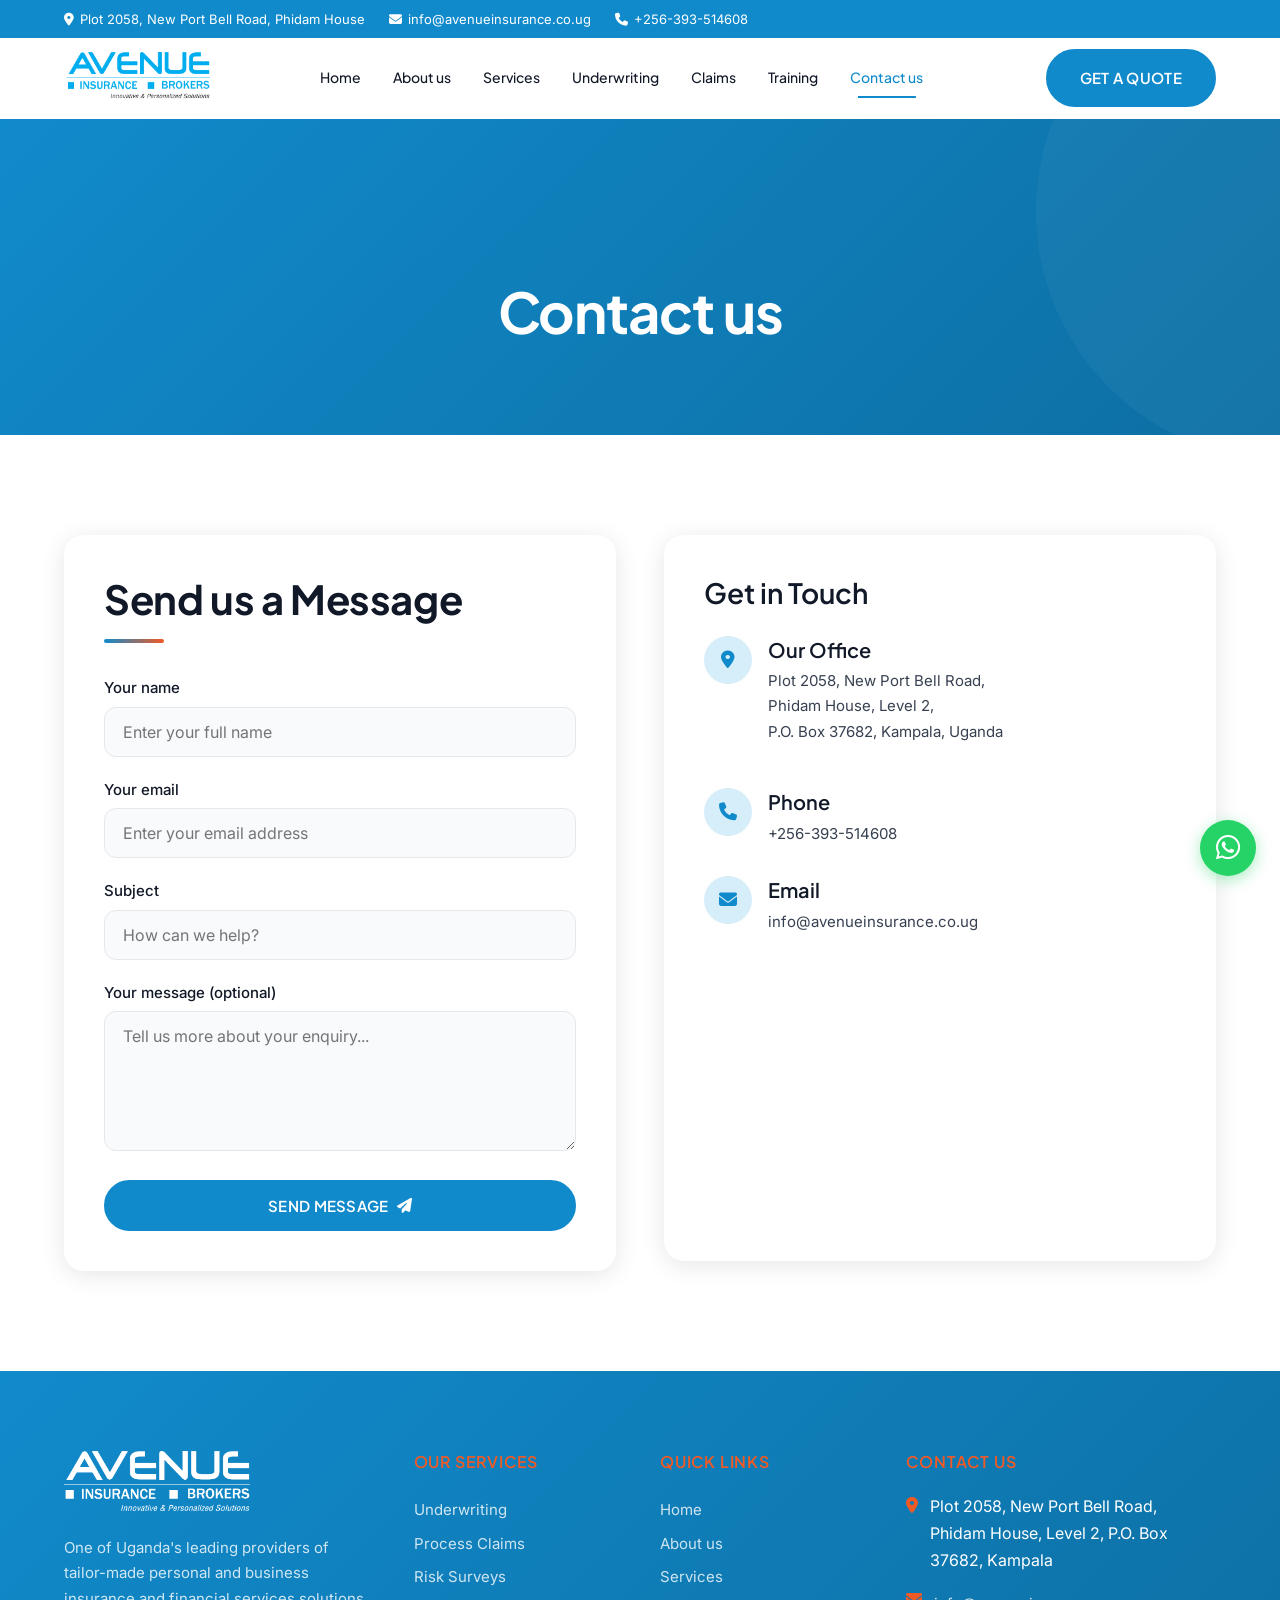
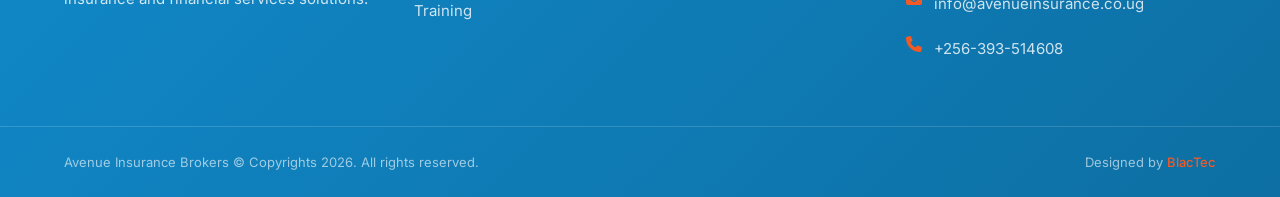
<file: contact.html>
<!DOCTYPE html>
<html lang="en">
<head>
<meta charset="UTF-8">
<meta name="viewport" content="width=device-width, initial-scale=1.0">
<link rel="icon" type="image/svg+xml" href="img/logo.svg">
<title>Contact Us | Avenue Insurance Brokers Uganda</title>
<meta name="description" content="Contact Avenue Insurance Brokers Uganda — Plot 2058, New Port Bell Road, Phidam House, Kampala. Call +256-393-514608.">
<meta name="keywords" content="contact Avenue Insurance, insurance broker Kampala, Avenue Insurance phone, insurance quote Uganda">
<meta property="og:title" content="Contact Us | Avenue Insurance Brokers Uganda">
<meta property="og:description" content="Get in touch with Avenue Insurance Brokers for personalised insurance solutions in Uganda.">
<meta property="og:url" content="https://avenueinsurance.co.ug/contact-us/">
<meta property="og:type" content="website">
<link rel="canonical" href="https://avenueinsurance.co.ug/contact-us/">
<link rel="stylesheet" href="styles.css">
<link rel="stylesheet" href="https://cdnjs.cloudflare.com/ajax/libs/font-awesome/6.5.1/css/all.min.css">
</head>
<body>

<!-- ── TOP BAR ── -->
<div class="top-bar"><div class="container"><div class="top-bar-left">
<a href="#"><i class="fas fa-map-marker-alt"></i> Plot 2058, New Port Bell Road, Phidam House</a>
<a href="mailto:info@avenueinsurance.co.ug"><i class="fas fa-envelope"></i> info@avenueinsurance.co.ug</a>
<a href="tel:+256393514608"><i class="fas fa-phone"></i> +256-393-514608</a>
</div></div></div>

<!-- ── NAVBAR ── -->
<nav class="navbar" role="navigation" aria-label="Main navigation">
<div class="container">
<a href="index.html" class="navbar-logo"><img src="img/Avenue-Logo-24022022-1.png" alt="Avenue Insurance Brokers Logo" loading="lazy"></a>
<div class="nav-links">
<a href="index.html">Home</a>
<a href="about.html">About us</a>
<a href="products.html">Services</a>
<a href="underwriting.html">Underwriting</a>
<a href="claims.html">Claims</a>
<a href="training.html">Training</a>
<a href="contact.html" class="active">Contact us</a>
</div>
<a href="contact.html" class="btn btn-primary nav-cta">Get a Quote</a>
<button class="hamburger" aria-label="Toggle menu"><span></span><span></span><span></span></button>
</div>
</nav>
<div class="mobile-menu">
<a href="index.html">Home</a>
<a href="about.html">About us</a>
<a href="products.html">Services</a>
<a href="underwriting.html">Underwriting</a>
<a href="claims.html">Claims</a>
<a href="training.html">Training</a>
<a href="contact.html">Contact us</a>
</div>

<!-- ── PAGE HERO ── -->
<section class="page-hero">
<div class="container">
<h1>Contact us</h1>
</div>
</section>

<!-- ── CONTACT CONTENT ── -->
<section>
<div class="container">
<div class="contact-grid">
<div class="contact-form reveal">
<h2 class="section-title">Send us a Message</h2>
<div class="accent-line"></div>
<form id="contact-form" onsubmit="event.preventDefault(); alert('Thank you! Your message has been sent.');">
<div class="form-group">
<label for="name">Your name</label>
<input type="text" id="name" name="name" required placeholder="Enter your full name">
</div>
<div class="form-group">
<label for="email">Your email</label>
<input type="email" id="email" name="email" required placeholder="Enter your email address">
</div>
<div class="form-group">
<label for="subject">Subject</label>
<input type="text" id="subject" name="subject" required placeholder="How can we help?">
</div>
<div class="form-group">
<label for="message">Your message (optional)</label>
<textarea id="message" name="message" placeholder="Tell us more about your enquiry..."></textarea>
</div>
<button type="submit" class="btn btn-primary" style="width:100%;justify-content:center;">Send Message <i class="fas fa-paper-plane"></i></button>
</form>
</div>
<div class="reveal reveal-delay-2">
<div class="contact-info-card">
<h3 style="margin-bottom:24px;">Get in Touch</h3>
<div class="contact-detail">
<div class="contact-detail-icon"><i class="fas fa-map-marker-alt"></i></div>
<div><h4>Our Office</h4><p>Plot 2058, New Port Bell Road,<br>Phidam House, Level 2,<br>P.O. Box 37682, Kampala, Uganda</p></div>
</div>
<div class="contact-detail">
<div class="contact-detail-icon"><i class="fas fa-phone"></i></div>
<div><h4>Phone</h4><a href="tel:+256393514608">+256-393-514608</a></div>
</div>
<div class="contact-detail">
<div class="contact-detail-icon"><i class="fas fa-envelope"></i></div>
<div><h4>Email</h4><a href="mailto:info@avenueinsurance.co.ug">info@avenueinsurance.co.ug</a></div>
</div>
<div class="map-container">
<iframe src="https://www.google.com/maps/embed?pb=!1m18!1m12!1m3!1d3989.7573!2d32.5825!3d0.3476!2m3!1f0!2f0!3f0!3m2!1i1024!2i768!4f13.1!3m3!1m2!1s0x0%3A0x0!2zMMKwMjAnNTEuNCJOIDMywrAzNCc1Ny4wIkU!5e0!3m2!1sen!2sug!4v1700000000000" allowfullscreen="" loading="lazy" referrerpolicy="no-referrer-when-downgrade" title="Avenue Insurance Brokers Location"></iframe>
</div>
</div>
</div>
</div>
</div>
</section>

<!-- ── FOOTER ── -->
<footer class="footer">
<div class="container">
<div class="footer-grid">
<div class="footer-col">
<img src="img/Avenue-Logo-24022022-RVS-.png" alt="Avenue Insurance Brokers" class="footer-logo" loading="lazy">
<p class="footer-tagline">One of Uganda's leading providers of tailor-made personal and business insurance and financial services solutions.</p>
</div>
<div class="footer-col">
<h4>Our Services</h4>
<a href="underwriting.html">Underwriting</a>
<a href="claims.html">Process Claims</a>
<a href="products.html">Risk Surveys</a>
<a href="training.html">Training</a>
</div>
<div class="footer-col"><h4>Quick Links</h4><a href="index.html">Home</a><a href="about.html">About us</a><a href="products.html">Services</a></div>
<div class="footer-col">
<h4>Contact Us</h4>
<div class="footer-contact-item"><i class="fas fa-map-marker-alt"></i><span>Plot 2058, New Port Bell Road, Phidam House, Level 2, P.O. Box 37682, Kampala</span></div>
<div class="footer-contact-item"><i class="fas fa-envelope"></i><a href="mailto:info@avenueinsurance.co.ug">info@avenueinsurance.co.ug</a></div>
<div class="footer-contact-item"><i class="fas fa-phone"></i><a href="tel:+256393514608">+256-393-514608</a></div>
</div>
</div>
</div>
<div class="footer-bottom"><div class="container"><span>Avenue Insurance Brokers &copy; Copyrights 2026. All rights reserved.</span><span>Designed by <a href="https://blactec.ug" target="_blank">BlacTec</a></span></div></div>
</footer>

<a href="https://wa.me/256776441300?text=Hello%20Avenue%20Insurance%2C%20I%27d%20like%20to%20enquire%20about%20your%20insurance%20services" class="whatsapp-float" target="_blank" rel="noopener" aria-label="Chat on WhatsApp"><i class="fab fa-whatsapp"></i><span class="tooltip">Chat with us</span></a>
<button class="back-to-top" aria-label="Back to top"><i class="fas fa-chevron-up"></i></button>
<script src="script.js"></script>
</body>
</html>
</file>
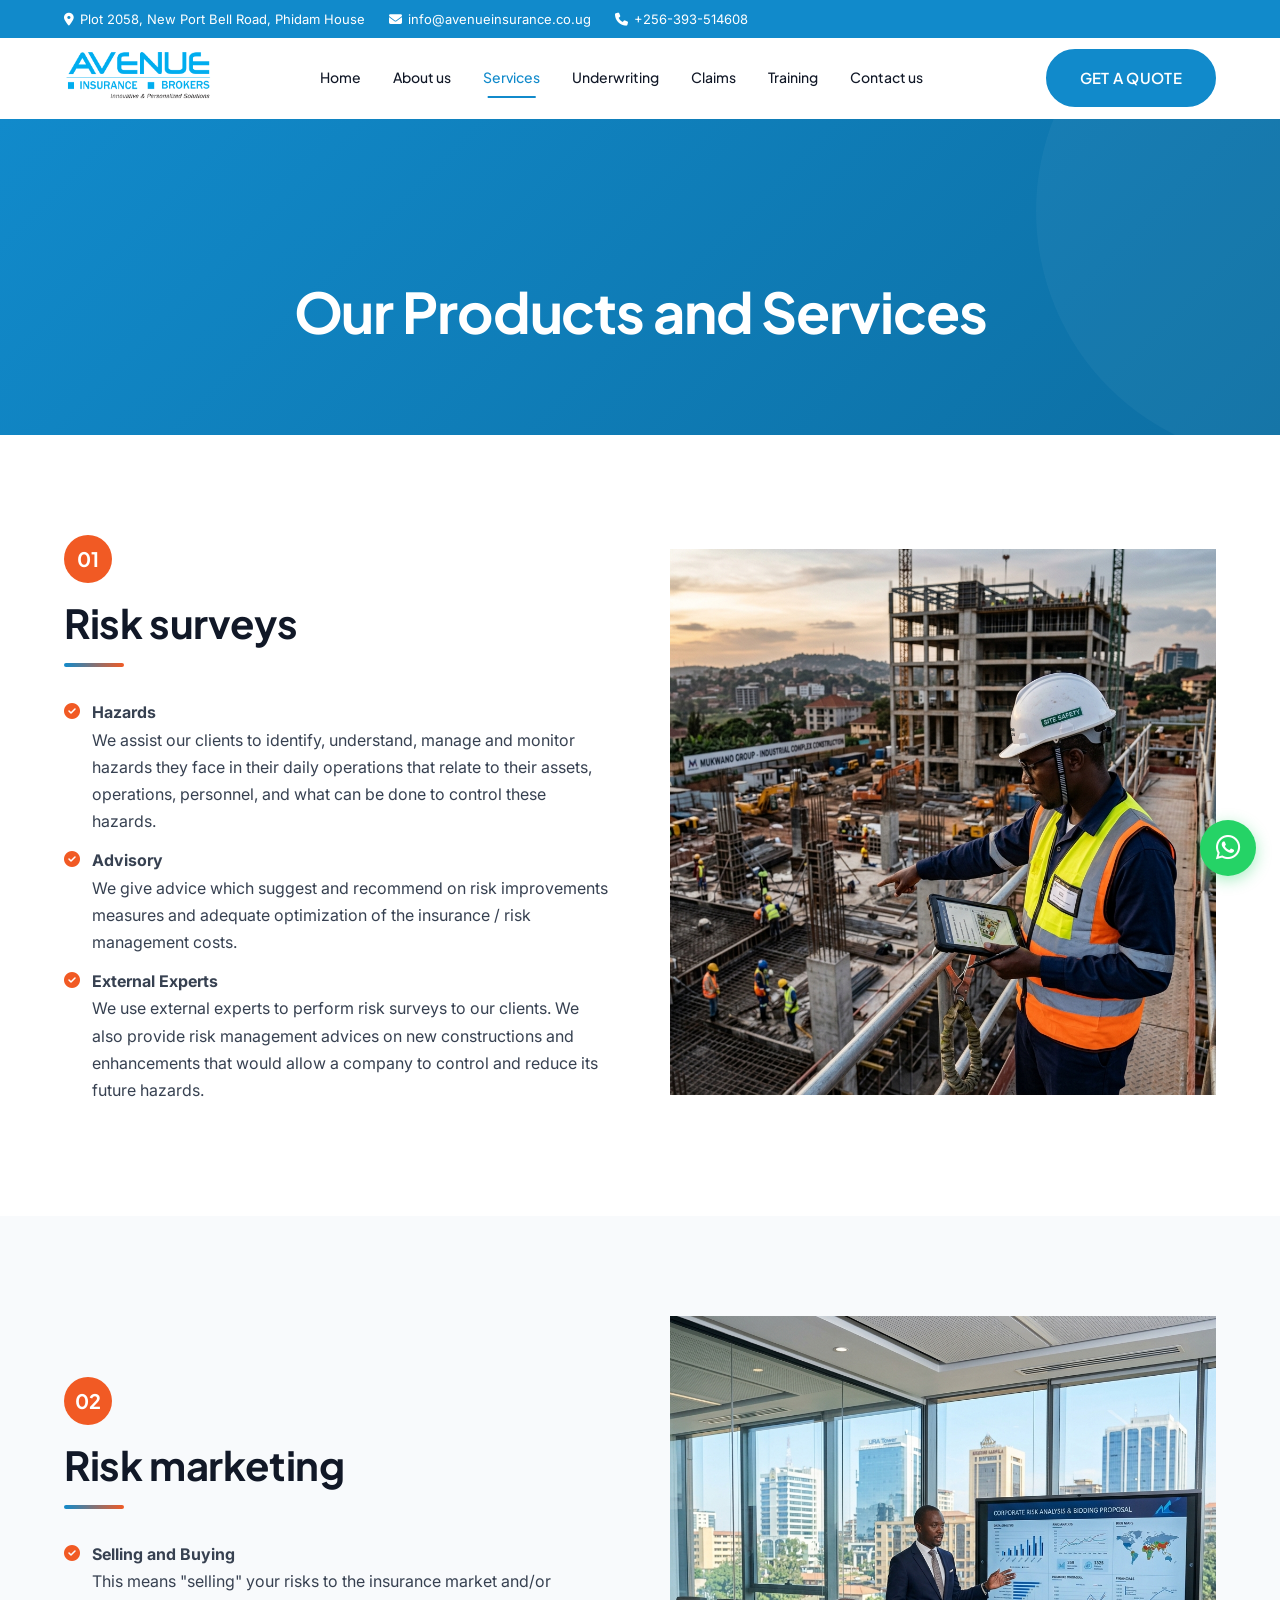
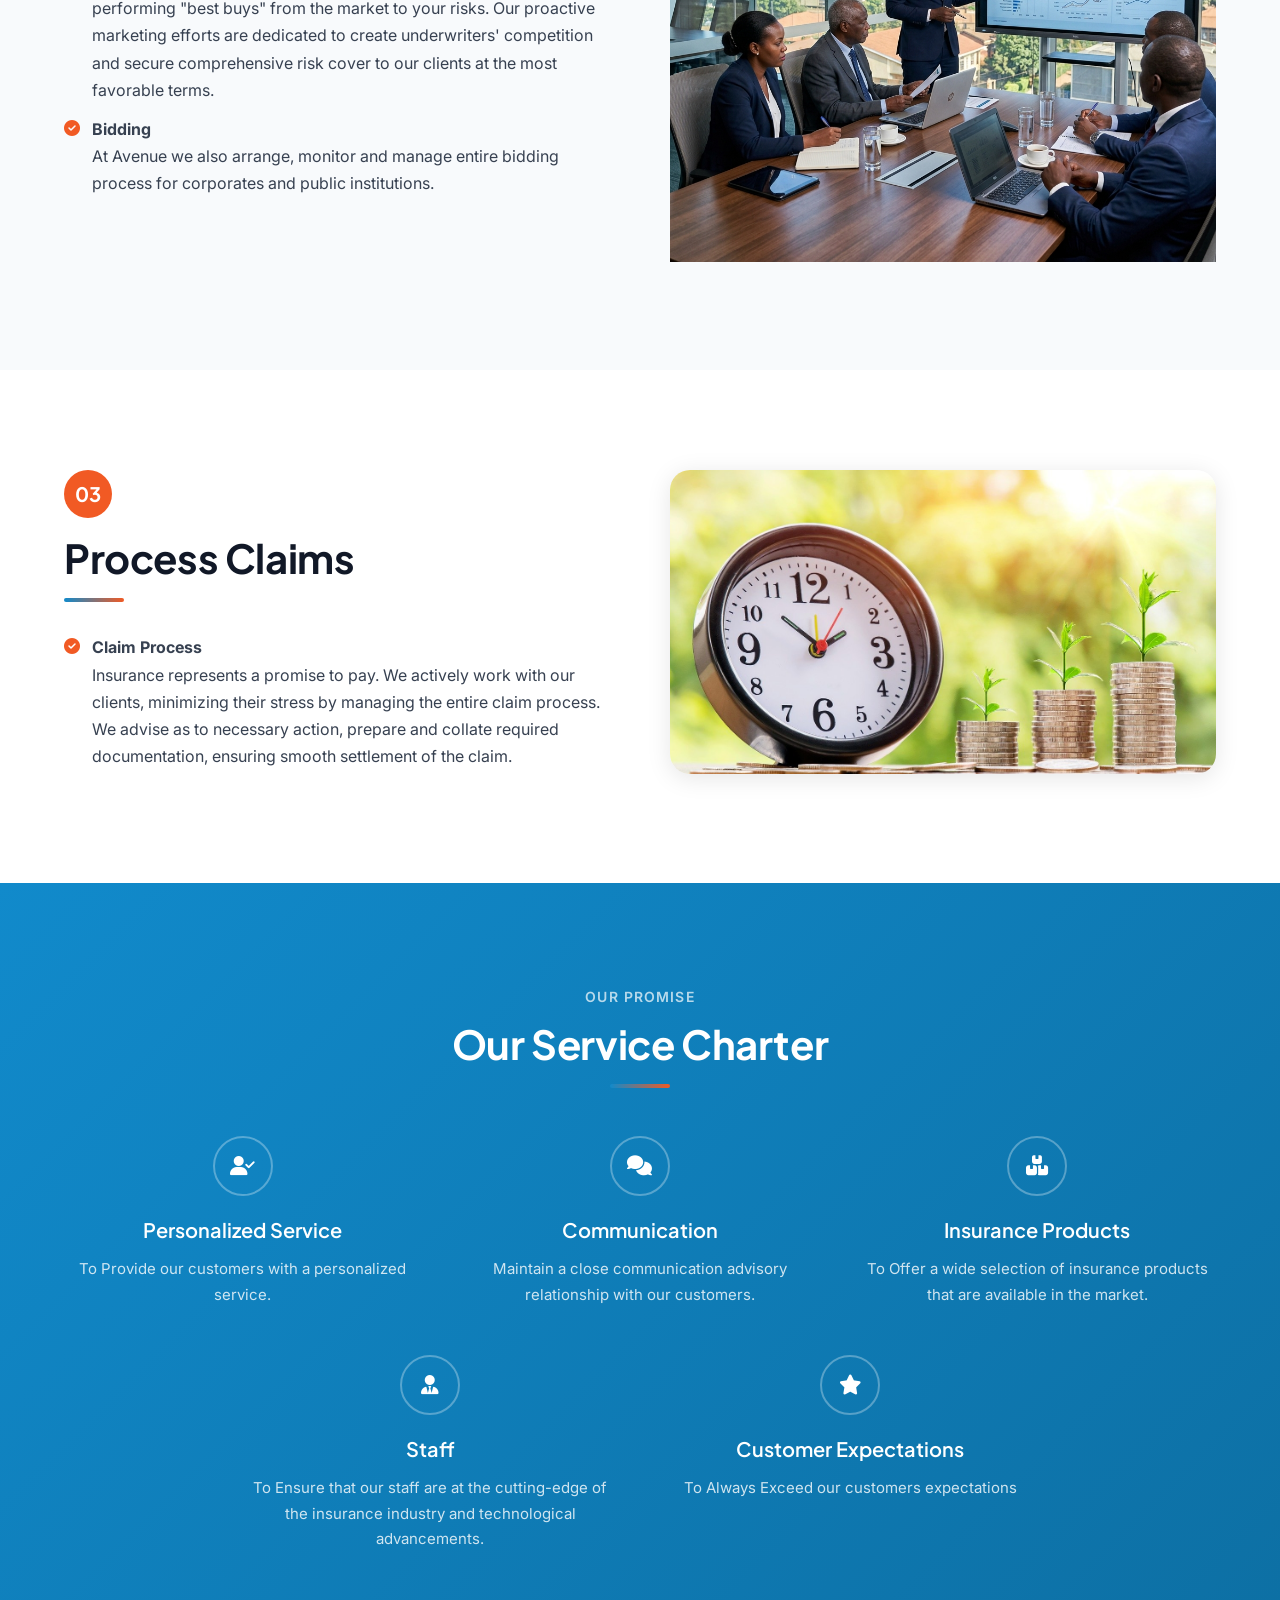
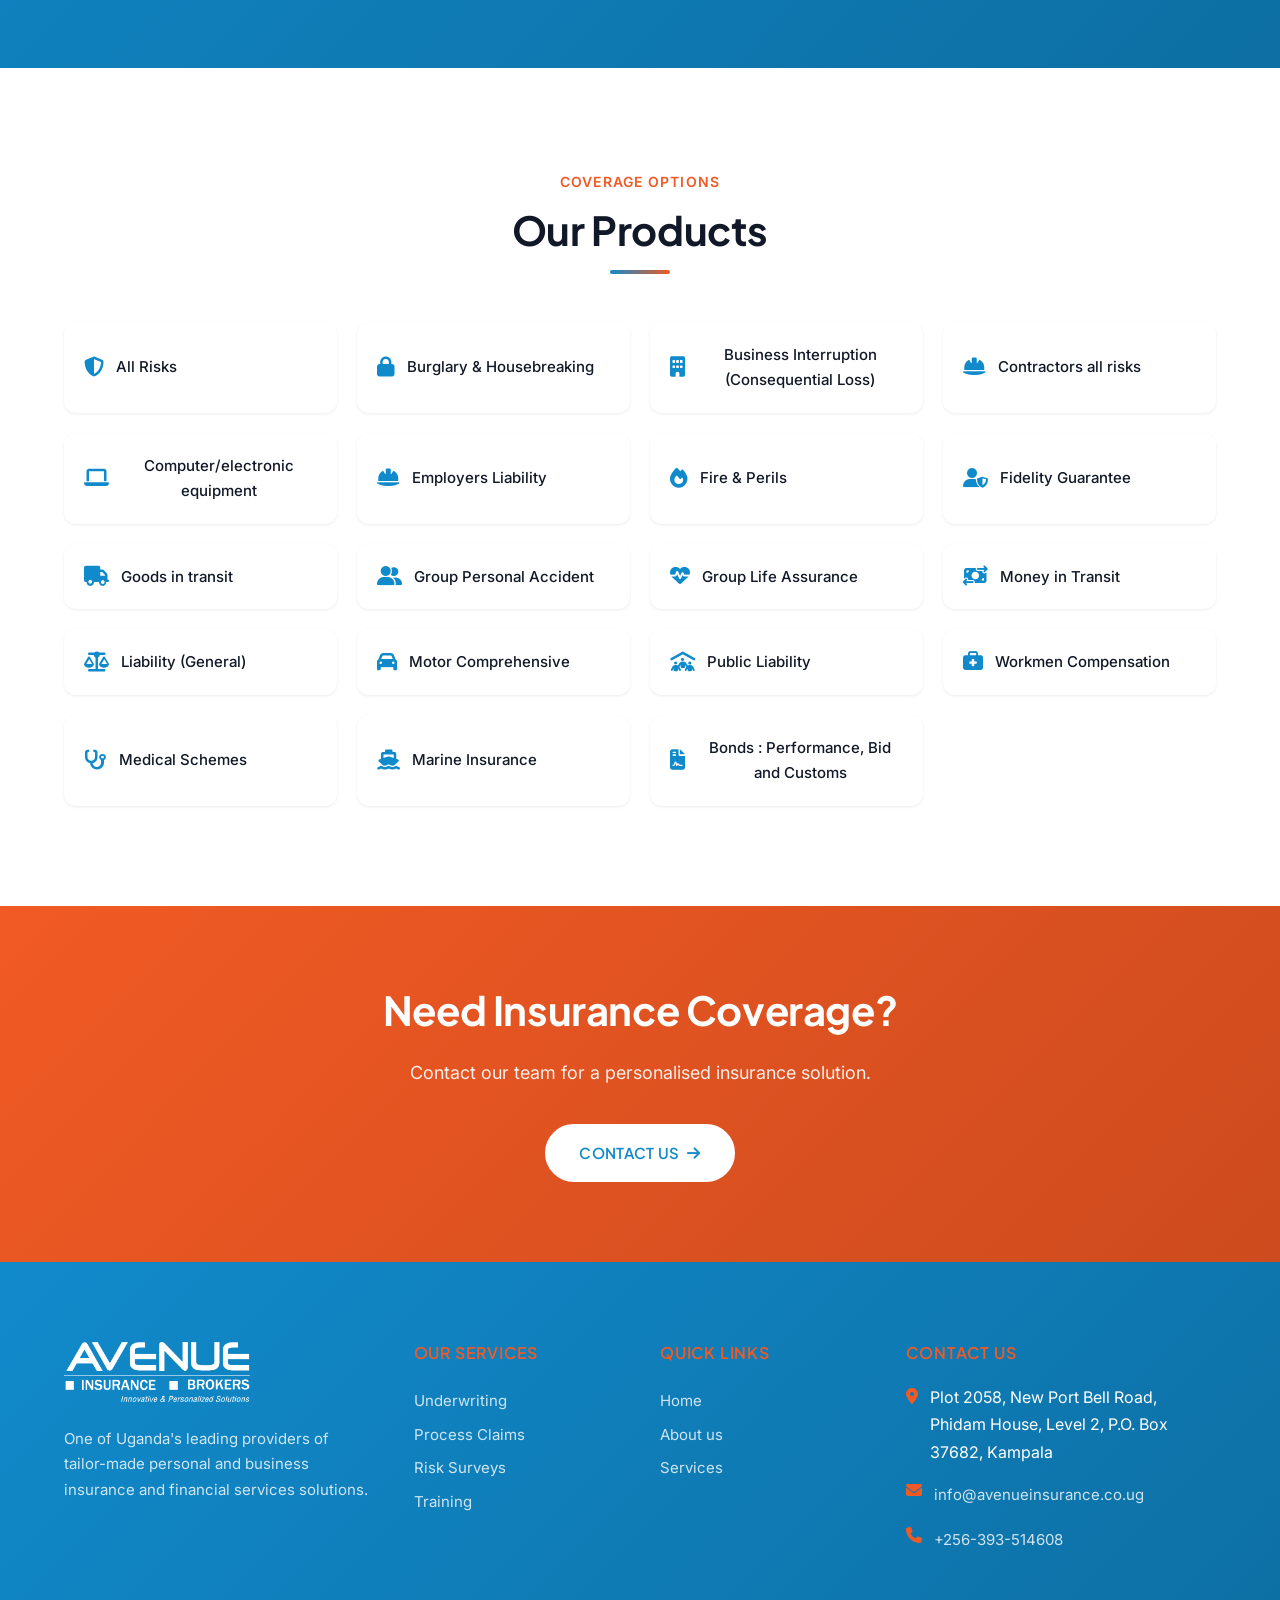
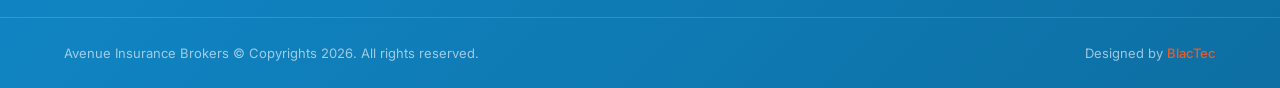
<file: products.html>
<!DOCTYPE html>
<html lang="en">
<head>
<meta charset="UTF-8">
<meta name="viewport" content="width=device-width, initial-scale=1.0">
<link rel="icon" type="image/svg+xml" href="img/logo.svg">
<title>Products and Services | Avenue Insurance Brokers Uganda</title>
<meta name="description" content="Explore Avenue Insurance Brokers' products and services — risk surveys, risk marketing, claims management and 20+ insurance products in Uganda.">
<meta name="keywords" content="insurance products Uganda, risk surveys, claims management, motor insurance Kampala, fire insurance Uganda">
<meta property="og:title" content="Products and Services | Avenue Insurance Brokers Uganda">
<meta property="og:description" content="Complete range of insurance brokerage services including risk surveys, risk marketing, and claims processing.">
<meta property="og:url" content="https://avenueinsurance.co.ug/products-and-services/">
<meta property="og:type" content="website">
<link rel="canonical" href="https://avenueinsurance.co.ug/products-and-services/">
<link rel="stylesheet" href="styles.css">
<link rel="stylesheet" href="https://cdnjs.cloudflare.com/ajax/libs/font-awesome/6.5.1/css/all.min.css">
</head>
<body>

<!-- ── TOP BAR ── -->
<div class="top-bar"><div class="container"><div class="top-bar-left">
<a href="#"><i class="fas fa-map-marker-alt"></i> Plot 2058, New Port Bell Road, Phidam House</a>
<a href="mailto:info@avenueinsurance.co.ug"><i class="fas fa-envelope"></i> info@avenueinsurance.co.ug</a>
<a href="tel:+256393514608"><i class="fas fa-phone"></i> +256-393-514608</a>
</div></div></div>

<!-- ── NAVBAR ── -->
<nav class="navbar" role="navigation" aria-label="Main navigation">
<div class="container">
<a href="index.html" class="navbar-logo"><img src="img/Avenue-Logo-24022022-1.png" alt="Avenue Insurance Brokers Logo" loading="lazy"></a>
<div class="nav-links">
<a href="index.html">Home</a>
<a href="about.html">About us</a>
<a href="products.html" class="active">Services</a>
<a href="underwriting.html">Underwriting</a>
<a href="claims.html">Claims</a>
<a href="training.html">Training</a>
<a href="contact.html">Contact us</a>
</div>
<a href="contact.html" class="btn btn-primary nav-cta">Get a Quote</a>
<button class="hamburger" aria-label="Toggle menu"><span></span><span></span><span></span></button>
</div>
</nav>
<div class="mobile-menu">
<a href="index.html">Home</a>
<a href="about.html">About us</a>
<a href="products.html">Services</a>
<a href="underwriting.html">Underwriting</a>
<a href="claims.html">Claims</a>
<a href="training.html">Training</a>
<a href="contact.html">Contact us</a>
</div>

<!-- ── PAGE HERO ── -->
<section class="page-hero">
<div class="container">
<h1>Our Products and Services</h1>
</div>
</section>

<!-- ── RISK SURVEYS ── -->
<section>
<div class="container">
<div class="alt-grid">
<div class="reveal">
<div class="alt-number">01</div>
<h2 class="section-title">Risk surveys</h2>
<div class="accent-line"></div>
<ul class="check-list">
<li><i class="fas fa-check-circle"></i><div><strong>Hazards</strong><br>We assist our clients to identify, understand, manage and monitor hazards they face in their daily operations that relate to their assets, operations, personnel, and what can be done to control these hazards.</div></li>
<li><i class="fas fa-check-circle"></i><div><strong>Advisory</strong><br>We give advice which suggest and recommend on risk improvements measures and adequate optimization of the insurance / risk management costs.</div></li>
<li><i class="fas fa-check-circle"></i><div><strong>External Experts</strong><br>We use external experts to perform risk surveys to our clients. We also provide risk management advices on new constructions and enhancements that would allow a company to control and reduce its future hazards.</div></li>
</ul>
</div>
<div class="reveal reveal-delay-2">
<img src="img/risk-survey.png" alt="Risk Surveys and Inspection" class="img-responsive rounded-lg shadow-lg">
</div>
</div>
</div>
</section>

<!-- ── RISK MARKETING ── -->
<section class="services-section">
<div class="container">
<div class="alt-grid reverse">
<div class="service-media reveal reveal-delay-3">
<img src="img/risk-marketing.png" alt="Risk Marketing and Analysis" class="img-responsive rounded-lg shadow-lg">
</div>
<div class="reveal reveal-delay-2">
<div class="alt-number">02</div>
<h2 class="section-title">Risk marketing</h2>
<div class="accent-line"></div>
<ul class="check-list">
<li><i class="fas fa-check-circle"></i><div><strong>Selling and Buying</strong><br>This means "selling" your risks to the insurance market and/or performing "best buys" from the market to your risks. Our proactive marketing efforts are dedicated to create underwriters' competition and secure comprehensive risk cover to our clients at the most favorable terms.</div></li>
<li><i class="fas fa-check-circle"></i><div><strong>Bidding</strong><br>At Avenue we also arrange, monitor and manage entire bidding process for corporates and public institutions.</div></li>
</ul>
</div>
</div>
</div>
</section>

<!-- ── PROCESS CLAIMS ── -->
<section>
<div class="container">
<div class="alt-grid">
<div class="reveal">
<div class="alt-number">03</div>
<h2 class="section-title">Process Claims</h2>
<div class="accent-line"></div>
<ul class="check-list">
<li><i class="fas fa-check-circle"></i><div><strong>Claim Process</strong><br>Insurance represents a promise to pay. We actively work with our clients, minimizing their stress by managing the entire claim process. We advise as to necessary action, prepare and collate required documentation, ensuring smooth settlement of the claim.</div></li>
</ul>
</div>
<div class="reveal reveal-delay-2">
<img src="img/money-g8d907992b_1280.jpg" alt="Claims Processing and Settlement" style="width:100%;border-radius:var(--radius-lg);box-shadow:var(--shadow-md);" loading="lazy">
</div>
</div>
</div>
</section>

<!-- ── SERVICE CHARTER ── -->
<section class="commitment-section">
<div class="container" style="text-align:center;">
<span class="section-label" style="color:rgba(255,255,255,0.7);">Our Promise</span>
<h2 class="section-title reveal" style="color:#fff;">Our Service Charter</h2>
<div class="accent-line centered"></div>
<div class="commitment-grid" style="grid-template-columns:repeat(3,1fr);">
<div class="commitment-item reveal reveal-delay-1"><div class="commitment-num"><i class="fas fa-user-check"></i></div><h4>Personalized Service</h4><p>To Provide our customers with a personalized service.</p></div>
<div class="commitment-item reveal reveal-delay-2"><div class="commitment-num"><i class="fas fa-comments"></i></div><h4>Communication</h4><p>Maintain a close communication advisory relationship with our customers.</p></div>
<div class="commitment-item reveal reveal-delay-3"><div class="commitment-num"><i class="fas fa-boxes-stacked"></i></div><h4>Insurance Products</h4><p>To Offer a wide selection of insurance products that are available in the market.</p></div>
</div>
<div class="commitment-grid" style="grid-template-columns:repeat(2,1fr);max-width:800px;margin:32px auto 0;">
<div class="commitment-item reveal reveal-delay-4"><div class="commitment-num"><i class="fas fa-user-tie"></i></div><h4>Staff</h4><p>To Ensure that our staff are at the cutting-edge of the insurance industry and technological advancements.</p></div>
<div class="commitment-item reveal reveal-delay-5"><div class="commitment-num"><i class="fas fa-star"></i></div><h4>Customer Expectations</h4><p>To Always Exceed our customers expectations</p></div>
</div>
</div>
</section>

<!-- ── OUR PRODUCTS ── -->
<section>
<div class="container" style="text-align:center;">
<span class="section-label">Coverage Options</span>
<h2 class="section-title reveal">Our Products</h2>
<div class="accent-line centered"></div>
<div class="products-grid">
<div class="product-tag reveal"><i class="fas fa-shield-halved"></i><span>All Risks</span></div>
<div class="product-tag reveal reveal-delay-1"><i class="fas fa-lock"></i><span>Burglary &amp; Housebreaking</span></div>
<div class="product-tag reveal reveal-delay-2"><i class="fas fa-building"></i><span>Business Interruption (Consequential Loss)</span></div>
<div class="product-tag reveal reveal-delay-3"><i class="fas fa-helmet-safety"></i><span>Contractors all risks</span></div>
<div class="product-tag reveal"><i class="fas fa-laptop"></i><span>Computer/electronic equipment</span></div>
<div class="product-tag reveal reveal-delay-1"><i class="fas fa-hard-hat"></i><span>Employers Liability</span></div>
<div class="product-tag reveal reveal-delay-2"><i class="fas fa-fire"></i><span>Fire &amp; Perils</span></div>
<div class="product-tag reveal reveal-delay-3"><i class="fas fa-user-shield"></i><span>Fidelity Guarantee</span></div>
<div class="product-tag reveal"><i class="fas fa-truck"></i><span>Goods in transit</span></div>
<div class="product-tag reveal reveal-delay-1"><i class="fas fa-user-group"></i><span>Group Personal Accident</span></div>
<div class="product-tag reveal reveal-delay-2"><i class="fas fa-heart-pulse"></i><span>Group Life Assurance</span></div>
<div class="product-tag reveal reveal-delay-3"><i class="fas fa-money-bill-transfer"></i><span>Money in Transit</span></div>
<div class="product-tag reveal"><i class="fas fa-scale-balanced"></i><span>Liability (General)</span></div>
<div class="product-tag reveal reveal-delay-1"><i class="fas fa-car"></i><span>Motor Comprehensive</span></div>
<div class="product-tag reveal reveal-delay-2"><i class="fas fa-people-roof"></i><span>Public Liability</span></div>
<div class="product-tag reveal reveal-delay-3"><i class="fas fa-briefcase-medical"></i><span>Workmen Compensation</span></div>
<div class="product-tag reveal"><i class="fas fa-stethoscope"></i><span>Medical Schemes</span></div>
<div class="product-tag reveal reveal-delay-1"><i class="fas fa-ship"></i><span>Marine Insurance</span></div>
<div class="product-tag reveal reveal-delay-2"><i class="fas fa-file-contract"></i><span>Bonds : Performance, Bid and Customs</span></div>
</div>
</div>
</section>

<!-- ── CTA STRIP ── -->
<section class="cta-strip">
<div class="container">
<h2 class="reveal">Need Insurance Coverage?</h2>
<p class="reveal reveal-delay-1">Contact our team for a personalised insurance solution.</p>
<div class="cta-buttons reveal reveal-delay-2">
<a href="contact.html" class="btn btn-white">Contact us <i class="fas fa-arrow-right"></i></a>
</div>
</div>
</section>

<!-- ── FOOTER ── -->
<footer class="footer">
<div class="container">
<div class="footer-grid">
<div class="footer-col">
<img src="img/Avenue-Logo-24022022-RVS-.png" alt="Avenue Insurance Brokers" class="footer-logo" loading="lazy">
<p class="footer-tagline">One of Uganda's leading providers of tailor-made personal and business insurance and financial services solutions.</p>
</div>
<div class="footer-col">
<h4>Our Services</h4>
<a href="underwriting.html">Underwriting</a>
<a href="claims.html">Process Claims</a>
<a href="products.html">Risk Surveys</a>
<a href="training.html">Training</a>
</div>
<div class="footer-col"><h4>Quick Links</h4><a href="index.html">Home</a><a href="about.html">About us</a><a href="products.html">Services</a></div>
<div class="footer-col">
<h4>Contact Us</h4>
<div class="footer-contact-item"><i class="fas fa-map-marker-alt"></i><span>Plot 2058, New Port Bell Road, Phidam House, Level 2, P.O. Box 37682, Kampala</span></div>
<div class="footer-contact-item"><i class="fas fa-envelope"></i><a href="mailto:info@avenueinsurance.co.ug">info@avenueinsurance.co.ug</a></div>
<div class="footer-contact-item"><i class="fas fa-phone"></i><a href="tel:+256393514608">+256-393-514608</a></div>
</div>
</div>
</div>
<div class="footer-bottom"><div class="container"><span>Avenue Insurance Brokers &copy; Copyrights 2026. All rights reserved.</span><span>Designed by <a href="https://blactec.ug" target="_blank">BlacTec</a></span></div></div>
</footer>

<a href="https://wa.me/256776441300?text=Hello%20Avenue%20Insurance%2C%20I%27d%20like%20to%20enquire%20about%20your%20insurance%20services" class="whatsapp-float" target="_blank" rel="noopener" aria-label="Chat on WhatsApp"><i class="fab fa-whatsapp"></i><span class="tooltip">Chat with us</span></a>
<button class="back-to-top" aria-label="Back to top"><i class="fas fa-chevron-up"></i></button>
<script src="script.js"></script>
</body>
</html>
</file>
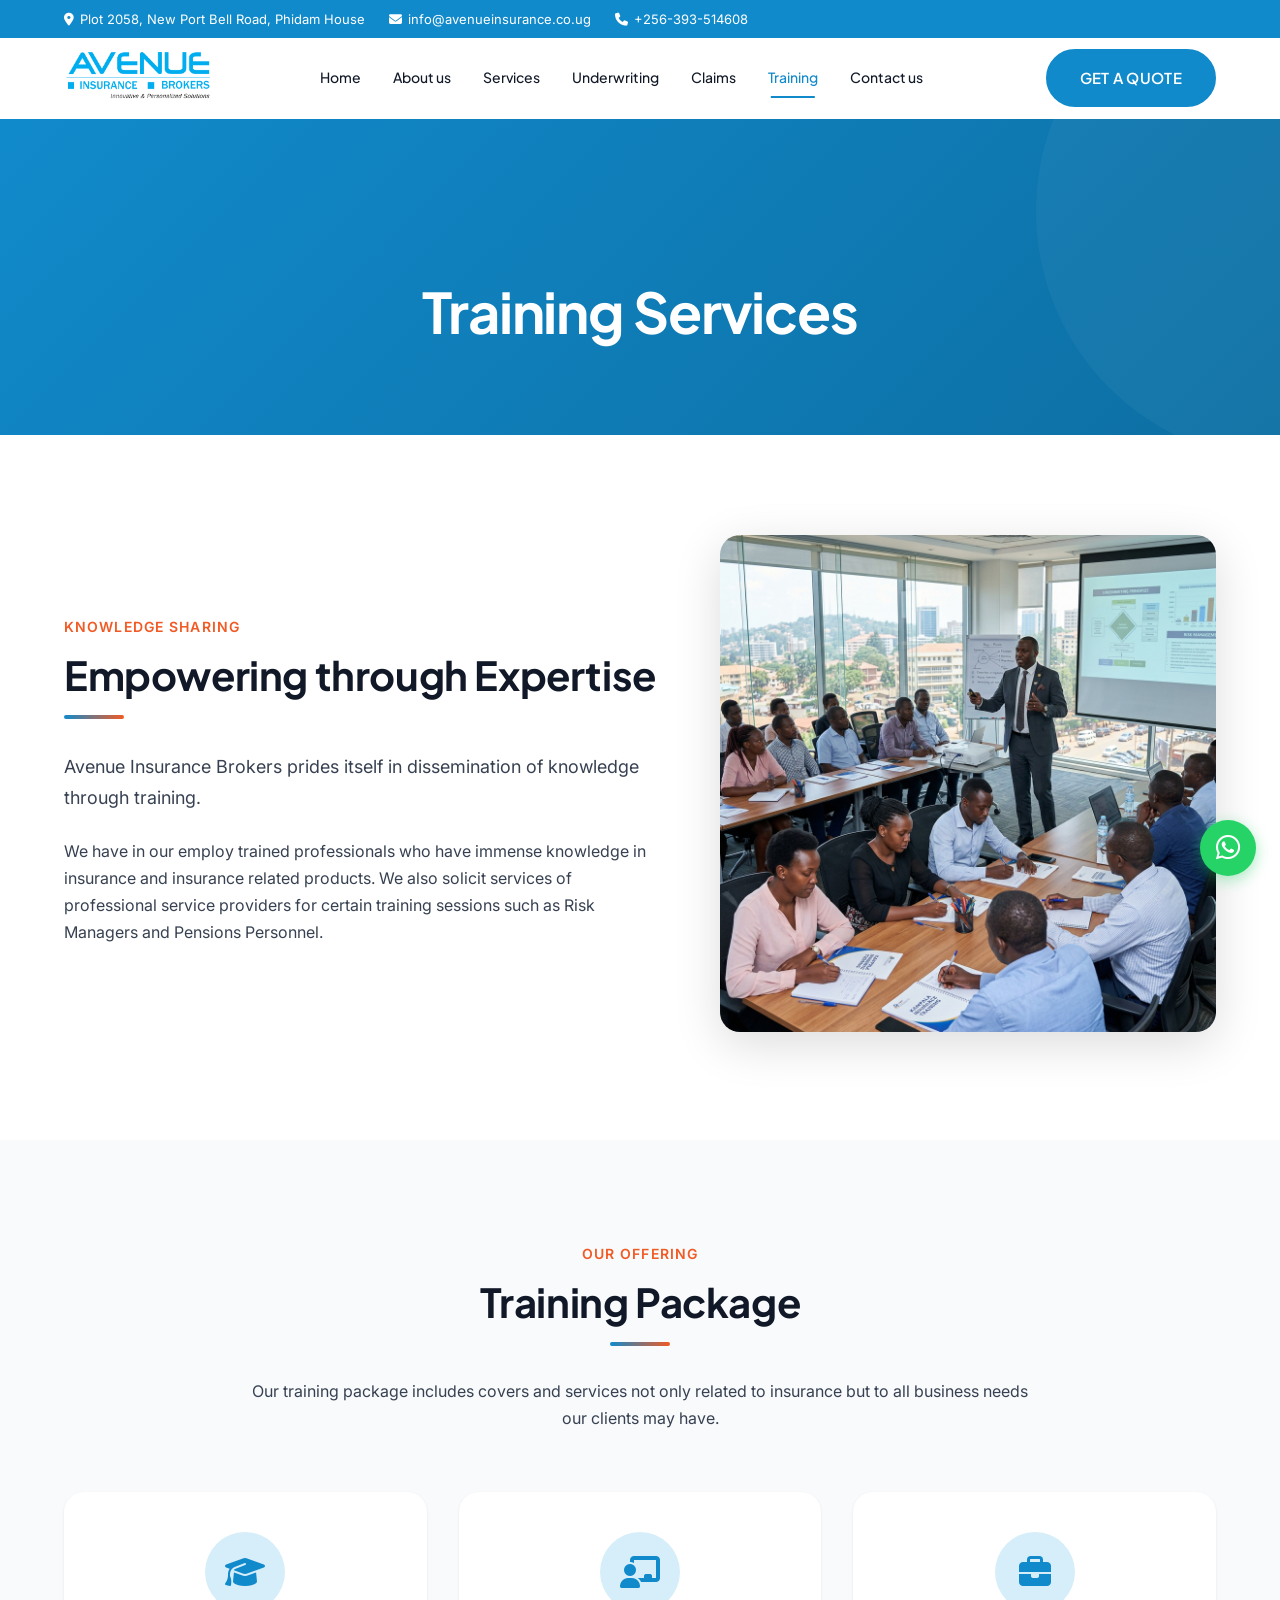
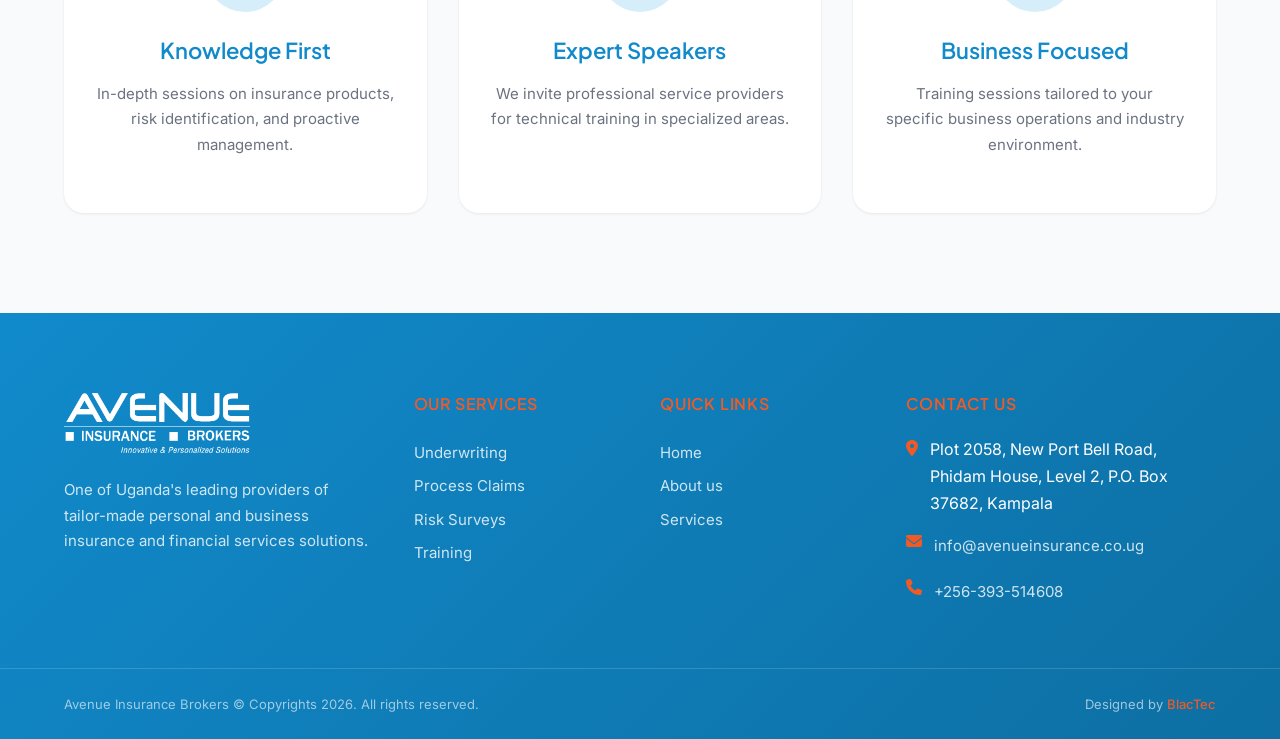
<file: training.html>
<!DOCTYPE html>
<html lang="en">
<head>
<meta charset="UTF-8">
<meta name="viewport" content="width=device-width, initial-scale=1.0">
<link rel="icon" type="image/svg+xml" href="img/logo.svg">
<title>Training Services | Avenue Insurance Brokers Uganda</title>
<meta name="description" content="Avenue Insurance Brokers Training Services — dissemination of knowledge through training for corporate and individual clients.">
<link rel="stylesheet" href="styles.css">
<link rel="stylesheet" href="https://cdnjs.cloudflare.com/ajax/libs/font-awesome/6.5.1/css/all.min.css">
</head>
<body>

<!-- ── TOP BAR ── -->
<div class="top-bar"><div class="container"><div class="top-bar-left">
<a href="#"><i class="fas fa-map-marker-alt"></i> Plot 2058, New Port Bell Road, Phidam House</a>
<a href="mailto:info@avenueinsurance.co.ug"><i class="fas fa-envelope"></i> info@avenueinsurance.co.ug</a>
<a href="tel:+256393514608"><i class="fas fa-phone"></i> +256-393-514608</a>
</div></div></div>

<!-- ── NAVBAR ── -->
<nav class="navbar" role="navigation" aria-label="Main navigation">
<div class="container">
<a href="index.html" class="navbar-logo"><img src="img/Avenue-Logo-24022022-1.png" alt="Avenue Insurance Brokers Logo" loading="lazy"></a>
<div class="nav-links">
<a href="index.html">Home</a>
<a href="about.html">About us</a>
<a href="products.html">Services</a>
<a href="underwriting.html">Underwriting</a>
<a href="claims.html">Claims</a>
<a href="training.html" class="active">Training</a>
<a href="contact.html">Contact us</a>
</div>
<a href="contact.html" class="btn btn-primary nav-cta">Get a Quote</a>
<button class="hamburger" aria-label="Toggle menu"><span></span><span></span><span></span></button>
</div>
</nav>
<div class="mobile-menu">
<a href="index.html">Home</a>
<a href="about.html">About us</a>
<a href="products.html">Services</a>
<a href="underwriting.html">Underwriting</a>
<a href="claims.html">Claims</a>
<a href="training.html">Training</a>
<a href="contact.html">Contact us</a>
</div>

<!-- ── PAGE HERO ── -->
<section class="page-hero">
<div class="container">
<h1>Training Services</h1>
</div>
</section>

<!-- ── TRAINING INTRO ── -->
<section>
<div class="container">
<div class="about-grid">
<div class="reveal">
<span class="section-label">Knowledge Sharing</span>
<h2 class="section-title">Empowering through Expertise</h2>
<div class="accent-line"></div>
<p style="font-size:1.125rem;line-height:1.75;margin-bottom:24px;">Avenue Insurance Brokers prides itself in dissemination of knowledge through training.</p>
<p>We have in our employ trained professionals who have immense knowledge in insurance and insurance related products. We also solicit services of professional service providers for certain training sessions such as Risk Managers and Pensions Personnel.</p>
</div>
<div class="reveal reveal-delay-2">
<img src="img/training-main.png" alt="Corporate Training Session" style="width:100%;border-radius:var(--radius-lg);box-shadow:var(--shadow-lg);" loading="lazy">
</div>
</div>
</div>
</section>

<!-- ── TRAINING PACKAGE ── -->
<section class="services-section">
<div class="container">
<div style="max-width:800px;margin:0 auto;text-align:center;">
<span class="section-label">Our Offering</span>
<h2 class="section-title reveal">Training Package</h2>
<div class="accent-line centered"></div>
<p class="reveal">Our training package includes covers and services not only related to insurance but to all business needs our clients may have.</p>
</div>
<div class="services-grid" style="grid-template-columns:repeat(3,1fr);margin-top:60px;">
<div class="service-card reveal reveal-delay-1">
<div class="service-icon"><i class="fas fa-graduation-cap"></i></div>
<h3>Knowledge First</h3>
<p>In-depth sessions on insurance products, risk identification, and proactive management.</p>
</div>
<div class="service-card reveal reveal-delay-2">
<div class="service-icon"><i class="fas fa-chalkboard-user"></i></div>
<h3>Expert Speakers</h3>
<p>We invite professional service providers for technical training in specialized areas.</p>
</div>
<div class="service-card reveal reveal-delay-3">
<div class="service-icon"><i class="fas fa-briefcase"></i></div>
<h3>Business Focused</h3>
<p>Training sessions tailored to your specific business operations and industry environment.</p>
</div>
</div>
</div>
</section>

<!-- ── FOOTER ── -->
<footer class="footer">
<div class="container">
<div class="footer-grid">
<div class="footer-col">
<img src="img/Avenue-Logo-24022022-RVS-.png" alt="Avenue Insurance Brokers" class="footer-logo" loading="lazy">
<p class="footer-tagline">One of Uganda's leading providers of tailor-made personal and business insurance and financial services solutions.</p>
</div>
<div class="footer-col">
<h4>Our Services</h4>
<a href="underwriting.html">Underwriting</a>
<a href="claims.html">Process Claims</a>
<a href="products.html">Risk Surveys</a>
<a href="training.html">Training</a>
</div>
<div class="footer-col"><h4>Quick Links</h4><a href="index.html">Home</a><a href="about.html">About us</a><a href="products.html">Services</a></div>
<div class="footer-col">
<h4>Contact Us</h4>
<div class="footer-contact-item"><i class="fas fa-map-marker-alt"></i><span>Plot 2058, New Port Bell Road, Phidam House, Level 2, P.O. Box 37682, Kampala</span></div>
<div class="footer-contact-item"><i class="fas fa-envelope"></i><a href="mailto:info@avenueinsurance.co.ug">info@avenueinsurance.co.ug</a></div>
<div class="footer-contact-item"><i class="fas fa-phone"></i><a href="tel:+256393514608">+256-393-514608</a></div>
</div>
</div>
</div>
<div class="footer-bottom"><div class="container"><span>Avenue Insurance Brokers &copy; Copyrights 2026. All rights reserved.</span><span>Designed by <a href="https://blactec.ug" target="_blank">BlacTec</a></span></div></div>
</footer>

<a href="https://wa.me/256776441300?text=Hello%20Avenue%20Insurance%2C%20I%27d%20like%20to%20enquire%20about%20your%20training%20sessions" class="whatsapp-float" target="_blank" rel="noopener" aria-label="Chat on WhatsApp"><i class="fab fa-whatsapp"></i><span class="tooltip">Chat with us</span></a>
<button class="back-to-top" aria-label="Back to top"><i class="fas fa-chevron-up"></i></button>

<script src="script.js"></script>
</body>
</html>
</file>
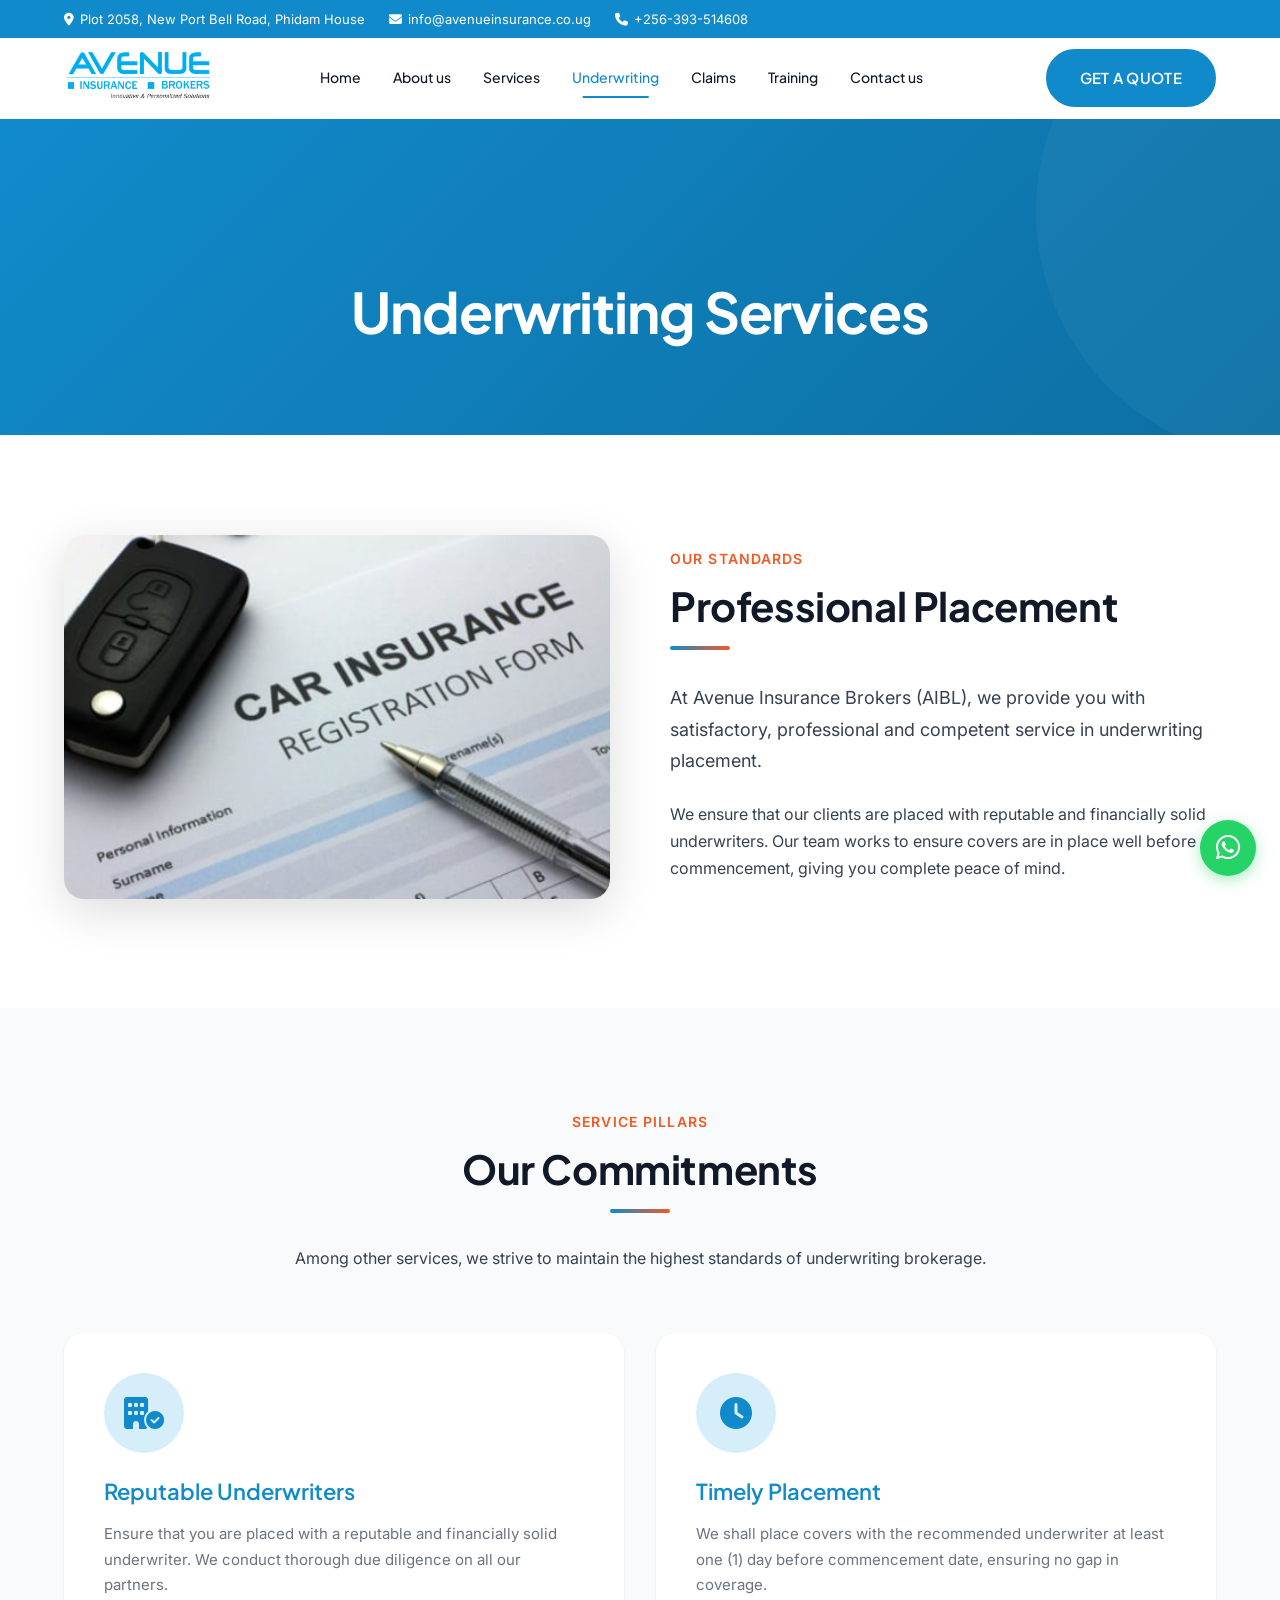
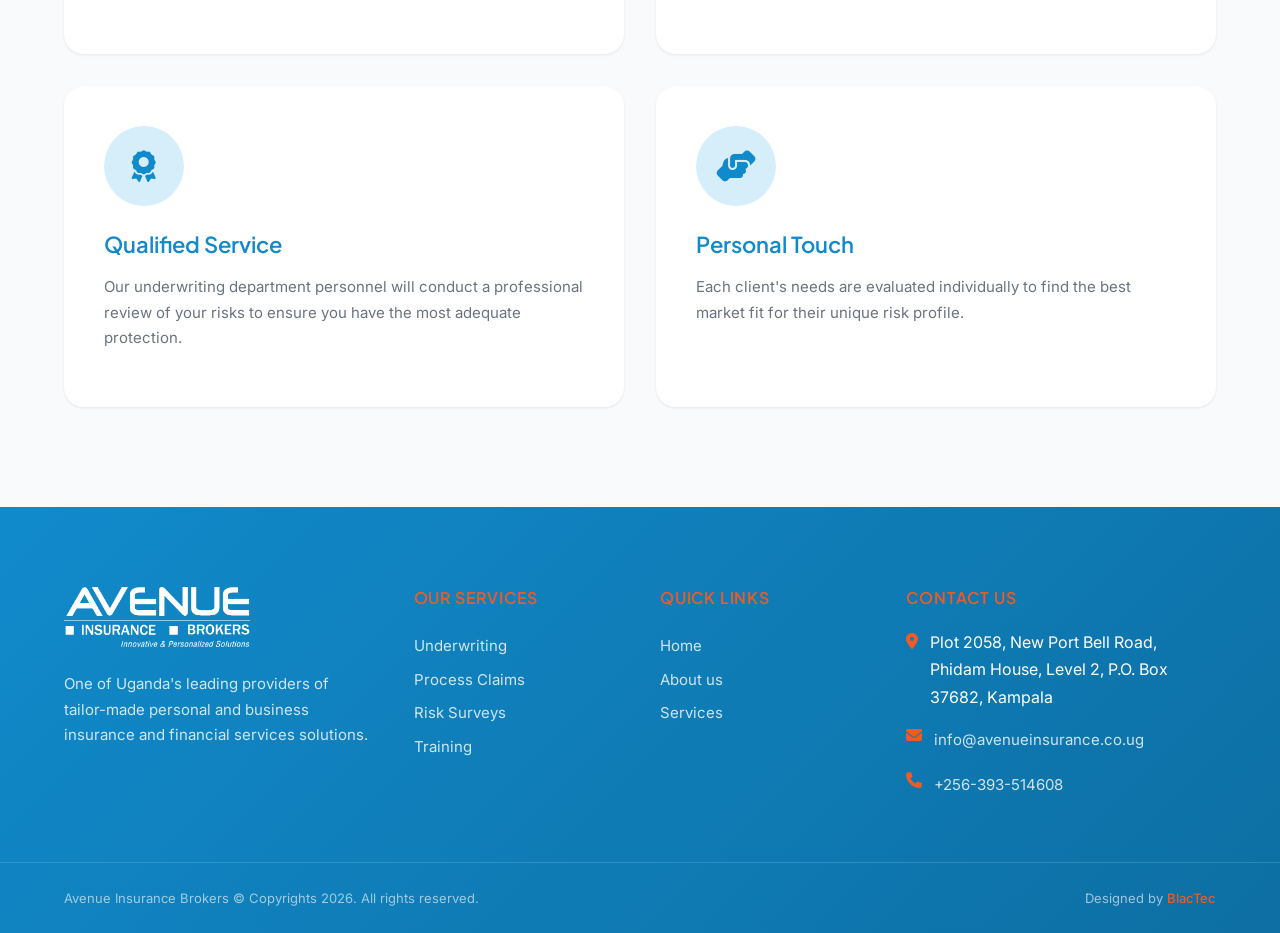
<file: underwriting.html>
<!DOCTYPE html>
<html lang="en">
<head>
<meta charset="UTF-8">
<meta name="viewport" content="width=device-width, initial-scale=1.0">
<link rel="icon" type="image/svg+xml" href="img/logo.svg">
<title>Underwriting - Avenue Insurance Brokers</title>
<meta name="description" content="Avenue Insurance Brokers Underwriting Services — ensuring placement with reputable and financially solid underwriters.">
<link rel="stylesheet" href="styles.css">
<link rel="stylesheet" href="https://cdnjs.cloudflare.com/ajax/libs/font-awesome/6.5.1/css/all.min.css">
</head>
<body>

<!-- ── TOP BAR ── -->
<div class="top-bar"><div class="container"><div class="top-bar-left">
<a href="#"><i class="fas fa-map-marker-alt"></i> Plot 2058, New Port Bell Road, Phidam House</a>
<a href="mailto:info@avenueinsurance.co.ug"><i class="fas fa-envelope"></i> info@avenueinsurance.co.ug</a>
<a href="tel:+256393514608"><i class="fas fa-phone"></i> +256-393-514608</a>
</div></div></div>

<!-- ── NAVBAR ── -->
<nav class="navbar" role="navigation" aria-label="Main navigation">
<div class="container">
<a href="index.html" class="navbar-logo"><img src="img/Avenue-Logo-24022022-1.png" alt="Avenue Insurance Brokers Logo" loading="lazy"></a>
<div class="nav-links">
<a href="index.html">Home</a>
<a href="about.html">About us</a>
<a href="products.html">Services</a>
<a href="underwriting.html" class="active">Underwriting</a>
<a href="claims.html">Claims</a>
<a href="training.html">Training</a>
<a href="contact.html">Contact us</a>
</div>
<a href="contact.html" class="btn btn-primary nav-cta">Get a Quote</a>
<button class="hamburger" aria-label="Toggle menu"><span></span><span></span><span></span></button>
</div>
</nav>
<div class="mobile-menu">
<a href="index.html">Home</a>
<a href="about.html">About us</a>
<a href="products.html">Services</a>
<a href="underwriting.html">Underwriting</a>
<a href="claims.html">Claims</a>
<a href="training.html">Training</a>
<a href="contact.html">Contact us</a>
</div>

<!-- ── PAGE HERO ── -->
<section class="page-hero">
<div class="container">
<h1>Underwriting Services</h1>
</div>
</section>

<!-- ── UNDERWRITING INTRO ── -->
<section>
<div class="container">
<div class="alt-grid reverse">
<div class="reveal">
<span class="section-label">Our Standards</span>
<h2 class="section-title">Professional Placement</h2>
<div class="accent-line"></div>
<p style="font-size:1.125rem;line-height:1.75;margin-bottom:24px;">At Avenue Insurance Brokers (AIBL), we provide you with satisfactory, professional and competent service in underwriting placement.</p>
<p>We ensure that our clients are placed with reputable and financially solid underwriters. Our team works to ensure covers are in place well before commencement, giving you complete peace of mind.</p>
</div>
<div class="reveal reveal-delay-2">
<img src="img/0248_637326464359446924.jpg" alt="Underwriting Services" style="width:100%;border-radius:var(--radius-lg);box-shadow:var(--shadow-lg);" loading="lazy">
</div>
</div>
</div>
</section>

<!-- ── UNDERWRITING COMMITMENTS ── -->
<section class="services-section">
<div class="container">
<div style="max-width:800px;margin:0 auto;text-align:center;">
<span class="section-label">Service Pillars</span>
<h2 class="section-title reveal">Our Commitments</h2>
<div class="accent-line centered"></div>
<p class="reveal">Among other services, we strive to maintain the highest standards of underwriting brokerage.</p>
</div>
<div class="services-grid" style="grid-template-columns:repeat(2,1fr);margin-top:60px;">
<div class="service-card reveal reveal-delay-1" style="text-align:left;padding:40px;">
<div class="service-icon" style="margin:0 0 24px;"><i class="fas fa-building-circle-check"></i></div>
<h3>Reputable Underwriters</h3>
<p>Ensure that you are placed with a reputable and financially solid underwriter. We conduct thorough due diligence on all our partners.</p>
</div>
<div class="service-card reveal reveal-delay-2" style="text-align:left;padding:40px;">
<div class="service-icon" style="margin:0 0 24px;"><i class="fas fa-clock"></i></div>
<h3>Timely Placement</h3>
<p>We shall place covers with the recommended underwriter at least one (1) day before commencement date, ensuring no gap in coverage.</p>
</div>
<div class="service-card reveal reveal-delay-3" style="text-align:left;padding:40px;">
<div class="service-icon" style="margin:0 0 24px;"><i class="fas fa-award"></i></div>
<h3>Qualified Service</h3>
<p>Our underwriting department personnel will conduct a professional review of your risks to ensure you have the most adequate protection.</p>
</div>
<div class="service-card reveal reveal-delay-4" style="text-align:left;padding:40px;">
<div class="service-icon" style="margin:0 0 24px;"><i class="fas fa-handshake-angle"></i></div>
<h3>Personal Touch</h3>
<p>Each client's needs are evaluated individually to find the best market fit for their unique risk profile.</p>
</div>
</div>
</div>
</section>

<!-- ── FOOTER ── -->
<footer class="footer">
<div class="container">
<div class="footer-grid">
<div class="footer-col">
<img src="img/Avenue-Logo-24022022-RVS-.png" alt="Avenue Insurance Brokers" class="footer-logo" loading="lazy">
<p class="footer-tagline">One of Uganda's leading providers of tailor-made personal and business insurance and financial services solutions.</p>
</div>
<div class="footer-col">
<h4>Our Services</h4>
<a href="underwriting.html">Underwriting</a>
<a href="claims.html">Process Claims</a>
<a href="products.html">Risk Surveys</a>
<a href="training.html">Training</a>
</div>
<div class="footer-col"><h4>Quick Links</h4><a href="index.html">Home</a><a href="about.html">About us</a><a href="products.html">Services</a></div>
<div class="footer-col">
<h4>Contact Us</h4>
<div class="footer-contact-item"><i class="fas fa-map-marker-alt"></i><span>Plot 2058, New Port Bell Road, Phidam House, Level 2, P.O. Box 37682, Kampala</span></div>
<div class="footer-contact-item"><i class="fas fa-envelope"></i><a href="mailto:info@avenueinsurance.co.ug">info@avenueinsurance.co.ug</a></div>
<div class="footer-contact-item"><i class="fas fa-phone"></i><a href="tel:+256393514608">+256-393-514608</a></div>
</div>
</div>
</div>
<div class="footer-bottom"><div class="container"><span>Avenue Insurance Brokers &copy; Copyrights 2026. All rights reserved.</span><span>Designed by <a href="https://blactec.ug" target="_blank">BlacTec</a></span></div></div>
</footer>

<a href="https://wa.me/256776441300?text=Hello%20Avenue%20Insurance%2C%20I%27d%20like%20to%20enquire%20about%20your%20underwriting%20placement" class="whatsapp-float" target="_blank" rel="noopener" aria-label="Chat on WhatsApp"><i class="fab fa-whatsapp"></i><span class="tooltip">Chat with us</span></a>
<button class="back-to-top" aria-label="Back to top"><i class="fas fa-chevron-up"></i></button>

<script src="script.js"></script>
</body>
</html>
</file>
<file: styles.css>
/* ═══════════════════════════════════════
   AVENUE INSURANCE BROKERS — DESIGN SYSTEM
   ═══════════════════════════════════════ */
@import url('https://fonts.googleapis.com/css2?family=Plus+Jakarta+Sans:wght@300;400;500;600;700&family=Inter:wght@400;500&display=swap');

:root {
  --primary: #118ACB;
  --primary-dark: #0D6FA3;
  --primary-light: #D6EEF9;
  --accent: #F15A24;
  --accent-dark: #CD4B1E;
  --text-dark: #111827;
  --text-mid: #374151;
  --text-light: #6B7280;
  --surface: #FFFFFF;
  --surface-alt: #F8FAFC;
  --border: #E5E7EB;
  --shadow-sm: 0 1px 3px rgba(0,0,0,0.08);
  --shadow-md: 0 4px 24px rgba(0,0,0,0.10);
  --shadow-lg: 0 12px 48px rgba(0,0,0,0.14);
  --radius-sm: 6px;
  --radius-md: 12px;
  --radius-lg: 20px;
  --radius-pill: 50px;
  --transition: all 0.3s cubic-bezier(0.4, 0, 0.2, 1);
}

*, *::before, *::after { box-sizing: border-box; margin: 0; padding: 0; }
html { scroll-behavior: smooth; }
body {
  font-family: 'Inter', sans-serif;
  font-size: 1rem;
  line-height: 1.7;
  color: var(--text-mid);
  background: var(--surface);
  overflow-x: hidden;
}
h1, h2, h3, h4, h5, h6 { font-family: 'Plus Jakarta Sans', sans-serif; color: var(--text-dark); }
h1 { font-size: 3.5rem; font-weight: 700; letter-spacing: -0.02em; line-height: 1.15; }
h2 { font-size: 2.5rem; font-weight: 700; letter-spacing: -0.01em; line-height: 1.2; }
h3 { font-size: 1.75rem; font-weight: 600; line-height: 1.3; }
h4 { font-size: 1.25rem; font-weight: 600; line-height: 1.4; }
p { margin-bottom: 1rem; }
a { color: var(--primary); text-decoration: none; transition: var(--transition); }
a:hover { color: var(--accent); }
img { max-width: 100%; height: auto; }
ul { list-style: none; }
.container { max-width: 1200px; margin: 0 auto; padding: 0 24px; }
.section-label { font-size: 0.875rem; font-weight: 600; text-transform: uppercase; letter-spacing: 0.08em; color: var(--accent); margin-bottom: 0.75rem; display: inline-block; }
.section-title { margin-bottom: 1rem; }
.section-subtitle { font-size: 1.125rem; color: var(--text-light); max-width: 600px; line-height: 1.75; }
.section-subtitle.centered { margin: 0 auto; text-align: center; }
.accent-line { width: 60px; height: 4px; background: linear-gradient(90deg, var(--primary), var(--accent)); border-radius: 2px; margin-bottom: 2rem; }
.accent-line.centered { margin-left: auto; margin-right: auto; }
section { padding: 100px 0; }

/* ── BUTTONS ── */
.btn {
  display: inline-flex; align-items: center; gap: 8px;
  padding: 14px 32px; border-radius: var(--radius-pill);
  font-family: 'Plus Jakarta Sans', sans-serif;
  font-size: 0.9375rem; font-weight: 600; letter-spacing: 0.02em; text-transform: uppercase;
  border: 2px solid transparent; cursor: pointer;
  transition: var(--transition); position: relative; overflow: hidden;
}
.btn-primary {
  background: var(--primary); color: #fff; border-color: var(--primary);
}
.btn-primary:hover {
  background: var(--primary-dark); border-color: var(--primary-dark);
  transform: translateY(-3px); box-shadow: 0 8px 25px rgba(17,138,203,0.35); color: #fff;
}
.btn-primary::after {
  content: ''; position: absolute; top: 0; left: -100%; width: 100%; height: 100%;
  background: linear-gradient(90deg, transparent, rgba(255,255,255,0.2), transparent);
  transition: left 0.5s;
}
.btn-primary:hover::after { left: 100%; }
.btn-outline {
  background: transparent; color: #fff; border-color: rgba(255,255,255,0.5);
}
.btn-outline:hover {
  background: #fff; color: var(--primary); border-color: #fff;
  transform: translateY(-3px);
}
.btn-accent { background: var(--accent); color: #fff; border-color: var(--accent); }
.btn-accent:hover {
  background: var(--accent-dark); border-color: var(--accent-dark);
  transform: translateY(-3px); box-shadow: 0 8px 25px rgba(241,90,36,0.35); color: #fff;
}
.btn-white { background: #fff; color: var(--primary); border-color: #fff; }
.btn-white:hover {
  background: var(--primary-light); transform: translateY(-3px);
  box-shadow: 0 8px 25px rgba(0,0,0,0.15); color: var(--primary);
}

/* ── NAVBAR ── */
.top-bar {
  background: var(--primary); color: #fff; padding: 8px 0; font-size: 0.8125rem;
}
.top-bar .container { display: flex; justify-content: space-between; align-items: center; flex-wrap: wrap; gap: 8px; }
.top-bar-left { display: flex; gap: 24px; align-items: center; flex-wrap: wrap; }
.top-bar-left a { color: #fff; display: flex; align-items: center; gap: 6px; }
.top-bar-left a:hover { color: var(--primary-light); }
.navbar {
  position: sticky; top: 0; z-index: 1000; width: 100%;
  background: rgba(255,255,255,0.92); backdrop-filter: blur(20px); -webkit-backdrop-filter: blur(20px);
  transition: var(--transition); border-bottom: 1px solid transparent;
}
.navbar.scrolled { box-shadow: var(--shadow-md); border-bottom-color: var(--border); }
.navbar .container { display: flex; justify-content: space-between; align-items: center; height: 80px; }
.navbar-logo img { height: 55px; transition: var(--transition); }
.navbar.scrolled .navbar-logo img { height: 45px; }
.nav-links { display: flex; align-items: center; gap: 8px; }
.nav-links a {
  color: var(--text-dark); font-family: 'Plus Jakarta Sans', sans-serif;
  font-weight: 500; font-size: 0.875rem; padding: 8px 12px;
  position: relative; border-radius: var(--radius-sm);
}
.nav-links a::after {
  content: ''; position: absolute; bottom: 0; left: 50%; width: 0; height: 2px;
  background: var(--primary); transition: var(--transition); transform: translateX(-50%);
}
.nav-links a:hover::after, .nav-links a.active::after { width: 60%; }
.nav-links a:hover { color: var(--primary); }
.nav-links a.active { color: var(--primary); }

/* Dropdown Menu */
.nav-dropdown { position: relative; display: inline-block; }
.dropdown-content {
  position: absolute; top: 100%; left: 0; min-width: 220px;
  background: #fff; border-radius: var(--radius-md);
  box-shadow: var(--shadow-lg); opacity: 0; visibility: hidden;
  transform: translateY(10px); transition: var(--transition);
  padding: 12px 0; z-index: 1002; margin-top: 10px;
}
.nav-dropdown:hover .dropdown-content { opacity: 1; visibility: visible; transform: translateY(0); }
.dropdown-content a {
  display: block; padding: 10px 20px; color: var(--text-dark);
  font-size: 0.875rem; border-radius: 0;
}
.dropdown-content a::after { display: none; }
.dropdown-content a:hover { background: var(--surface-alt); color: var(--primary); }

.nav-cta { margin-left: 16px; }
.hamburger {
  display: none; flex-direction: column; gap: 5px; cursor: pointer;
  background: none; border: none; padding: 8px; z-index: 1001;
}
.hamburger span {
  width: 28px; height: 3px; background: var(--text-dark); border-radius: 2px;
  transition: var(--transition);
}
.hamburger.active span:nth-child(1) { transform: rotate(45deg) translate(5px, 6px); }
.hamburger.active span:nth-child(2) { opacity: 0; }
.hamburger.active span:nth-child(3) { transform: rotate(-45deg) translate(5px, -6px); }
.mobile-menu {
  display: flex; position: fixed; top: 0; right: -100%; width: 100%; height: 100vh;
  background: var(--primary); z-index: 999; flex-direction: column;
  justify-content: center; align-items: center; gap: 24px;
  transition: right 0.4s cubic-bezier(0.4, 0, 0.2, 1);
  visibility: hidden; opacity: 0;
}
.mobile-menu.active { right: 0; visibility: visible; opacity: 1; }
.mobile-menu a {
  color: #fff; font-family: 'Plus Jakarta Sans', sans-serif;
  font-size: 1.5rem; font-weight: 600; opacity: 0;
  transform: translateX(30px); transition: var(--transition);
}
.mobile-menu.active a {
  opacity: 1; transform: translateX(0);
}
.mobile-menu a:hover { color: var(--primary-light); }

/* ── HERO ── */
.hero {
  min-height: 100vh; display: flex; align-items: center;
  background: linear-gradient(135deg, var(--primary) 0%, var(--primary-dark) 100%);
  position: relative; overflow: hidden; padding: 120px 0 80px;
}
.hero::before {
  content: ''; position: absolute; top: -20%; right: -10%;
  width: 600px; height: 600px; border-radius: 50%;
  background: rgba(255,255,255,0.05); pointer-events: none;
}
.hero::after {
  content: ''; position: absolute; bottom: -30%; left: -5%;
  width: 400px; height: 400px; border-radius: 50%;
  background: rgba(241,90,36,0.08); pointer-events: none;
}
.hero .container { display: grid; grid-template-columns: 1fr 1fr; gap: 60px; align-items: center; position: relative; z-index: 1; }
.hero-badge {
  display: inline-flex; align-items: center; gap: 8px;
  background: var(--accent); color: #fff; padding: 8px 20px;
  border-radius: var(--radius-pill); font-size: 0.875rem; font-weight: 500;
  margin-bottom: 24px;
}
.hero h1 { color: #fff; margin-bottom: 24px; text-shadow: 0 2px 20px rgba(0,0,0,0.15); }
.hero-text { color: rgba(255,255,255,0.9); font-size: 1.125rem; line-height: 1.75; margin-bottom: 36px; }
.hero-buttons { display: flex; gap: 16px; flex-wrap: wrap; }
.hero-image {
  position: relative; display: flex; justify-content: center; align-items: center;
}
.hero-image-placeholder {
  width: 100%; aspect-ratio: 4/3; border-radius: var(--radius-lg);
  background: linear-gradient(135deg, rgba(255,255,255,0.1), rgba(255,255,255,0.05));
  backdrop-filter: blur(10px); border: 1px solid rgba(255,255,255,0.15);
  display: flex; align-items: center; justify-content: center;
  font-size: 4rem; color: rgba(255,255,255,0.3);
}
.scroll-indicator {
  position: absolute; bottom: 40px; left: 50%; transform: translateX(-50%);
  z-index: 2; animation: bounce 2s infinite;
}
.scroll-indicator i { color: rgba(255,255,255,0.6); font-size: 1.5rem; }
@keyframes bounce { 0%,100% { transform: translateX(-50%) translateY(0); } 50% { transform: translateX(-50%) translateY(12px); } }

/* ── PAGE HERO (subpages) ── */
.page-hero {
  background: linear-gradient(135deg, var(--primary) 0%, var(--primary-dark) 100%);
  padding: 160px 0 80px; text-align: center; position: relative; overflow: hidden;
}
.page-hero::before {
  content: ''; position: absolute; top: -50%; right: -20%;
  width: 500px; height: 500px; border-radius: 50%;
  background: rgba(255,255,255,0.04);
}
.page-hero h1 { color: #fff; margin-bottom: 12px; }
.page-hero .breadcrumb { color: rgba(255,255,255,0.7); font-size: 0.9375rem; }
.page-hero .breadcrumb a { color: rgba(255,255,255,0.9); }
.page-hero .breadcrumb a:hover { color: #fff; }

/* ── ABOUT / INTRO SECTION ── */
.about-grid { display: grid; grid-template-columns: 1.2fr 1fr; gap: 60px; align-items: center; }
.about-image-wrap { position: relative; }
.about-image-wrap .img-placeholder {
  width: 100%; aspect-ratio: 4/3; border-radius: var(--radius-lg);
  background: linear-gradient(135deg, var(--primary-light), #e0f2fe);
  display: flex; align-items: center; justify-content: center;
  font-size: 3rem; color: var(--primary);
}
.floating-card {
  position: absolute; background: #fff; padding: 20px 24px;
  border-radius: var(--radius-md); box-shadow: var(--shadow-lg);
  display: flex; align-items: center; gap: 12px;
}
.floating-card .fc-num { font-size: 2rem; font-weight: 700; color: var(--accent); font-family: 'Plus Jakarta Sans', sans-serif; }
.floating-card .fc-label { font-size: 0.8125rem; color: var(--text-light); font-weight: 500; }
.floating-card.top-right { top: -20px; right: -20px; }
.floating-card.bottom-left { bottom: -20px; left: -20px; }
.read-more-link {
  display: inline-flex; align-items: center; gap: 8px;
  color: var(--accent); font-weight: 600; font-size: 0.9375rem;
  margin-top: 8px;
}
.read-more-link:hover { gap: 14px; color: var(--accent-dark); }

/* ── SERVICE CARDS ── */
.services-section { background: var(--surface-alt); position: relative; }
.services-grid { display: grid; grid-template-columns: repeat(3, 1fr); gap: 32px; margin-top: 48px; }
.service-card {
  background: #fff; border-radius: var(--radius-lg); padding: 40px 32px;
  box-shadow: var(--shadow-sm); transition: var(--transition);
  text-align: center; position: relative; overflow: hidden;
}
.service-card:hover {
  transform: translateY(-8px); box-shadow: var(--shadow-lg);
}
.service-icon {
  width: 80px; height: 80px; border-radius: 50%;
  background: var(--primary-light); color: var(--primary);
  display: flex; align-items: center; justify-content: center;
  font-size: 2rem; margin: 0 auto 24px; transition: var(--transition);
}
.service-card:hover .service-icon {
  background: var(--primary); color: #fff;
}
.service-card h3 { color: var(--primary); margin-bottom: 16px; font-size: 1.375rem; }
.service-card p { color: var(--text-light); font-size: 0.9375rem; line-height: 1.7; }
.service-card .card-link {
  display: inline-flex; align-items: center; gap: 6px;
  color: var(--accent); font-weight: 600; font-size: 0.875rem;
  margin-top: 20px; text-transform: uppercase; letter-spacing: 0.02em;
}
.service-card .card-link:hover { gap: 12px; }

/* ── COMMITMENT / WHY US ── */
.commitment-section {
  background: linear-gradient(135deg, var(--primary) 0%, var(--primary-dark) 100%);
  color: #fff; position: relative;
}
.commitment-grid { display: grid; grid-template-columns: repeat(3, 1fr); gap: 40px; margin-top: 48px; }
.commitment-item { text-align: center; }
.commitment-num {
  width: 60px; height: 60px; border-radius: 50%;
  border: 2px solid rgba(255,255,255,0.3); display: flex;
  align-items: center; justify-content: center; margin: 0 auto 20px;
  font-family: 'Plus Jakarta Sans', sans-serif; font-size: 1.25rem; font-weight: 700;
}
.commitment-item h4 { color: #fff; margin-bottom: 12px; }
.commitment-item p { color: rgba(255,255,255,0.8); font-size: 0.9375rem; }

/* ── STATS ── */
.stats-section { background: var(--surface-alt); padding: 80px 0; }
.stats-grid { display: grid; grid-template-columns: repeat(3, 1fr); gap: 40px; text-align: center; }
.stat-item .stat-num {
  font-family: 'Plus Jakarta Sans', sans-serif;
  font-size: 3.5rem; font-weight: 700; color: var(--accent);
  line-height: 1;
}
.stat-item .stat-num span { font-size: 3.5rem; }
.stat-item .stat-label { font-size: 1rem; color: var(--text-light); margin-top: 8px; font-weight: 500; }

/* ── PARTNERS MARQUEE ── */
.partners-section { padding: 80px 0; overflow: hidden; }
.marquee-wrap { overflow: hidden; margin-top: 48px; }
.marquee-track {
  display: flex; gap: 60px; animation: marquee 30s linear infinite;
  width: max-content;
}
.marquee-track:hover { animation-play-state: paused; }
.partner-item {
  flex-shrink: 0; height: 60px; display: flex; align-items: center;
  justify-content: center; padding: 0 20px; min-width: 150px;
  filter: grayscale(100%) opacity(0.6); transition: var(--transition);
}
.partner-item:hover { filter: grayscale(0%) opacity(1); }
.partner-item:has(.partner-badge) { filter: none; opacity: 0.85; }
.partner-item:has(.partner-badge):hover { opacity: 1; }
.partner-item img { max-height: 50px; max-width: 140px; object-fit: contain; }
.partner-badge {
  background: var(--surface-alt); border: 1px solid var(--border);
  padding: 12px 24px; border-radius: var(--radius-md);
  font-family: 'Plus Jakarta Sans', sans-serif; font-weight: 600;
  color: var(--text-mid); font-size: 0.8125rem; white-space: nowrap;
}
@keyframes marquee { 0% { transform: translateX(0); } 100% { transform: translateX(-50%); } }

/* ── CTA STRIP ── */
.cta-strip {
  background: linear-gradient(135deg, var(--accent) 0%, var(--accent-dark) 100%);
  padding: 80px 0; text-align: center;
}
.cta-strip h2 { color: #fff; margin-bottom: 24px; }
.cta-strip p { color: rgba(255,255,255,0.9); font-size: 1.125rem; margin-bottom: 36px; }
.cta-buttons { display: flex; gap: 16px; justify-content: center; flex-wrap: wrap; }

/* ── PERSONAL SECTION ── */
.personal-section { background: var(--primary); color: #fff; padding: 80px 0; text-align: center; }
.personal-section h2 { color: #fff; margin-bottom: 16px; }
.personal-section p { color: rgba(255,255,255,0.85); max-width: 700px; margin: 0 auto 32px; font-size: 1.125rem; }

/* ── WAVE DIVIDERS ── */
.wave-top, .wave-bottom { display: block; width: 100%; height: auto; }
.wave-container { position: relative; }
.wave-container .wave-top { position: absolute; top: -1px; left: 0; }
.wave-container .wave-bottom { position: absolute; bottom: -1px; left: 0; }

/* ── FOOTER ── */
.footer {
  background: linear-gradient(135deg, var(--primary) 0%, var(--primary-dark) 100%);
  color: #fff; padding: 80px 0 0;
}
.footer-grid { display: grid; grid-template-columns: 1.5fr 1fr 1fr 1.5fr; gap: 40px; }
.footer-col h4 { color: var(--accent); font-size: 1rem; text-transform: uppercase; letter-spacing: 0.05em; margin-bottom: 20px; }
.footer-col p, .footer-col a { color: rgba(255,255,255,0.8); font-size: 0.9375rem; }
.footer-col a { display: block; padding: 4px 0; }
.footer-col a:hover { color: #fff; padding-left: 6px; }
.footer-logo { height: 60px; margin-bottom: 16px; }
.footer-tagline { color: rgba(255,255,255,0.7); font-size: 0.875rem; line-height: 1.7; }
.footer-contact-item { display: flex; gap: 12px; margin-bottom: 12px; align-items: flex-start; }
.footer-contact-item i { color: var(--accent); margin-top: 4px; }
.footer-bottom {
  border-top: 1px solid rgba(255,255,255,0.15);
  margin-top: 48px; padding: 24px 0; text-align: center;
  color: rgba(255,255,255,0.6); font-size: 0.8125rem;
}
.footer-bottom .container {
  display: flex; justify-content: space-between; align-items: center;
  flex-wrap: wrap; gap: 16px;
}
.footer-bottom a {
  color: var(--accent); font-weight: 500; text-decoration: none; transition: var(--transition);
}
.footer-bottom a:hover {
  color: var(--accent-dark);
}

/* ── VALUES GRID ── */
.values-grid { display: grid; grid-template-columns: repeat(4, 1fr); gap: 24px; margin-top: 48px; }
.value-card {
  background: #fff; border-radius: var(--radius-lg); padding: 32px 24px;
  box-shadow: var(--shadow-sm); text-align: center; transition: var(--transition);
}
.value-card:hover { transform: translateY(-6px); box-shadow: var(--shadow-md); }
.value-icon {
  width: 64px; height: 64px; border-radius: 50%;
  background: var(--primary-light); color: var(--primary);
  display: flex; align-items: center; justify-content: center;
  font-size: 1.5rem; margin: 0 auto 16px;
}
.value-card h4 { color: var(--primary); margin-bottom: 8px; font-size: 1.1rem; }
.value-card p { color: var(--text-light); font-size: 0.875rem; line-height: 1.6; }

/* ── ALTERNATING SECTIONS ── */
.alt-section { padding: 80px 0; }
.alt-section:nth-child(even) { background: var(--surface-alt); }
.alt-grid { display: grid; grid-template-columns: 1fr 1fr; gap: 60px; align-items: center; }
.alt-grid.reverse { direction: rtl; }
.alt-grid.reverse > * { direction: ltr; }
.alt-number {
  display: inline-flex; align-items: center; justify-content: center;
  width: 48px; height: 48px; border-radius: 50%;
  background: var(--accent); color: #fff;
  font-family: 'Plus Jakarta Sans', sans-serif; font-weight: 700; font-size: 1.25rem;
  margin-bottom: 16px;
}
.alt-grid .img-placeholder {
  width: 100%; aspect-ratio: 4/3; border-radius: var(--radius-lg);
  background: linear-gradient(135deg, var(--primary-light), #dbeafe);
  display: flex; align-items: center; justify-content: center;
  font-size: 3rem; color: var(--primary);
}
.check-list { margin-top: 16px; }
.check-list li { display: flex; gap: 12px; margin-bottom: 12px; align-items: flex-start; }
.check-list li i { color: var(--accent); margin-top: 4px; flex-shrink: 0; }

/* ── CHARTER GRID ── */
.charter-grid { display: grid; grid-template-columns: repeat(3, 1fr); gap: 24px; margin-top: 48px; }
.charter-card {
  background: #fff; padding: 32px; border-radius: var(--radius-lg);
  box-shadow: var(--shadow-sm); text-align: center; transition: var(--transition);
}
.charter-card:hover { transform: translateY(-6px); box-shadow: var(--shadow-md); }
.charter-icon {
  width: 64px; height: 64px; border-radius: 50%;
  background: var(--primary-light); color: var(--primary);
  display: flex; align-items: center; justify-content: center;
  font-size: 1.5rem; margin: 0 auto 16px;
}
.charter-card h4 { color: var(--primary); margin-bottom: 8px; }
.charter-card p { color: var(--text-light); font-size: 0.9375rem; }

/* ── PRODUCTS GRID ── */
.products-grid { display: grid; grid-template-columns: repeat(4, 1fr); gap: 20px; margin-top: 48px; }
.product-tag {
  background: #fff; padding: 20px; border-radius: var(--radius-md);
  box-shadow: var(--shadow-sm); text-align: center; transition: var(--transition);
  display: flex; align-items: center; gap: 12px;
}
.product-tag:hover { transform: translateY(-4px); box-shadow: var(--shadow-md); }
.product-tag i { color: var(--primary); font-size: 1.25rem; }
.product-tag span { font-weight: 500; color: var(--text-dark); font-size: 0.9375rem; }

/* ── CONTACT PAGE ── */
.contact-grid { display: grid; grid-template-columns: 1fr 1fr; gap: 48px; }
.contact-form { background: #fff; padding: 40px; border-radius: var(--radius-lg); box-shadow: var(--shadow-md); }
.form-group { margin-bottom: 20px; }
.form-group label {
  display: block; font-weight: 500; margin-bottom: 6px;
  color: var(--text-dark); font-size: 0.9375rem;
}
.form-group input, .form-group textarea {
  width: 100%; padding: 14px 18px; border: 1px solid var(--border);
  border-radius: var(--radius-md); font-family: 'Inter', sans-serif;
  font-size: 1rem; transition: var(--transition); background: var(--surface-alt);
}
.form-group input:focus, .form-group textarea:focus {
  outline: none; border-color: var(--primary);
  box-shadow: 0 0 0 4px rgba(17,138,203,0.1);
}
.form-group textarea { resize: vertical; min-height: 140px; }
.contact-info-card {
  background: #fff; padding: 40px; border-radius: var(--radius-lg);
  box-shadow: var(--shadow-md);
}
.contact-detail { display: flex; gap: 16px; margin-bottom: 28px; }
.contact-detail-icon {
  width: 48px; height: 48px; border-radius: 50%;
  background: var(--primary-light); color: var(--primary);
  display: flex; align-items: center; justify-content: center;
  font-size: 1.125rem; flex-shrink: 0;
}
.contact-detail h4 { margin-bottom: 4px; }
.contact-detail p, .contact-detail a { color: var(--text-mid); font-size: 0.9375rem; }
.map-container { border-radius: var(--radius-lg); overflow: hidden; margin-top: 24px; }
.map-container iframe { width: 100%; height: 250px; border: 0; }

/* ── 404 PAGE ── */
.error-page {
  min-height: 100vh; display: flex; align-items: center; justify-content: center;
  text-align: center; padding: 40px;
  background: linear-gradient(135deg, var(--primary-light), var(--surface));
}
.error-page h1 { font-size: 8rem; color: var(--primary); line-height: 1; margin-bottom: 16px; }
.error-page h2 { margin-bottom: 16px; }
.error-page p { color: var(--text-light); margin-bottom: 32px; max-width: 500px; margin-left: auto; margin-right: auto; }

/* ── FLOATING ELEMENTS ── */
.whatsapp-float {
  position: fixed; bottom: 24px; right: 24px; z-index: 900;
  width: 56px; height: 56px; border-radius: 50%;
  background: #25D366; color: #fff; display: flex;
  align-items: center; justify-content: center;
  font-size: 1.75rem; box-shadow: 0 4px 15px rgba(37,211,102,0.4);
  transition: var(--transition); animation: pulse-green 2s infinite;
}
.whatsapp-float:hover { transform: scale(1.1); color: #fff; }
.whatsapp-float .tooltip {
  position: absolute; bottom: 100%; right: 0; margin-bottom: 8px;
  background: var(--text-dark); color: #fff; font-size: 0.75rem;
  padding: 6px 12px; border-radius: var(--radius-sm);
  white-space: nowrap; opacity: 0; pointer-events: none; transition: var(--transition);
}
.whatsapp-float:hover .tooltip { opacity: 1; }
@keyframes pulse-green {
  0% { box-shadow: 0 0 0 0 rgba(37,211,102,0.5); }
  70% { box-shadow: 0 0 0 15px rgba(37,211,102,0); }
  100% { box-shadow: 0 0 0 0 rgba(37,211,102,0); }
}
.back-to-top {
  position: fixed; bottom: 90px; right: 24px; z-index: 900;
  width: 44px; height: 44px; border-radius: 50%;
  background: var(--primary); color: #fff; display: flex;
  align-items: center; justify-content: center;
  font-size: 1.125rem; box-shadow: var(--shadow-md);
  opacity: 0; pointer-events: none; transition: var(--transition);
  border: none; cursor: pointer;
}
.back-to-top.visible { opacity: 1; pointer-events: auto; }
.back-to-top:hover { background: var(--primary-dark); transform: translateY(-3px); }

/* ── COOKIE BANNER ── */
.cookie-banner {
  position: fixed; bottom: 0; left: 0; right: 0; z-index: 950;
  background: var(--surface-alt); border-top: 2px solid var(--primary);
  padding: 16px 0; transform: translateY(0); transition: transform 0.4s ease;
}
.cookie-banner.hidden { transform: translateY(100%); }
.cookie-banner .container { display: flex; align-items: center; justify-content: space-between; gap: 16px; flex-wrap: wrap; }
.cookie-banner p { font-size: 0.875rem; color: var(--text-mid); margin: 0; }
.cookie-banner .cookie-actions { display: flex; gap: 12px; align-items: center; }
.cookie-banner .btn { padding: 8px 24px; font-size: 0.8125rem; }

/* ── SCROLL ANIMATIONS ── */
.reveal { opacity: 0; transform: translateY(40px); transition: opacity 0.6s ease, transform 0.6s ease; }
.reveal.visible { opacity: 1; transform: translateY(0); }
.reveal-delay-1 { transition-delay: 0.1s; }
.reveal-delay-2 { transition-delay: 0.2s; }
.reveal-delay-3 { transition-delay: 0.3s; }
.reveal-delay-4 { transition-delay: 0.4s; }
.reveal-delay-5 { transition-delay: 0.5s; }

/* ── RESPONSIVE ── */
@media (max-width: 1200px) {
  .nav-links, .nav-cta { display: none; }
  .hamburger { display: flex; }
  .mobile-menu { display: flex; }
}
@media (max-width: 1024px) {
  h1 { font-size: 2.75rem; } h2 { font-size: 2rem; }
  .hero .container { grid-template-columns: 1fr; text-align: center; }
  .hero-image { display: none; }
  .hero-buttons { justify-content: center; }
  .about-grid { grid-template-columns: 1fr; }
  .services-grid { grid-template-columns: repeat(2, 1fr); }
  .commitment-grid { grid-template-columns: repeat(2, 1fr); }
  .values-grid { grid-template-columns: repeat(2, 1fr); }
  .footer-grid { grid-template-columns: repeat(2, 1fr); }
  .alt-grid { grid-template-columns: 1fr; }
  .alt-grid.reverse { direction: ltr; }
  .products-grid { grid-template-columns: repeat(3, 1fr); }
  .charter-grid { grid-template-columns: repeat(2, 1fr); }
}
@media (max-width: 768px) {
  h1 { font-size: 2.25rem; } h2 { font-size: 1.75rem; } h3 { font-size: 1.375rem; }
  section { padding: 60px 0; }
  .nav-links, .nav-cta { display: none; }
  .hamburger { display: flex; }
  .mobile-menu { display: flex; }
  .hero { min-height: auto; padding: 140px 0 80px; }
  .services-grid { grid-template-columns: 1fr; }
  .commitment-grid { grid-template-columns: 1fr; }
  .stats-grid { grid-template-columns: 1fr; gap: 32px; }
  .stat-item .stat-num { font-size: 2.5rem; }
  .footer-grid { grid-template-columns: 1fr; }
  .values-grid { grid-template-columns: 1fr; }
  .products-grid { grid-template-columns: repeat(2, 1fr); }
  .contact-grid { grid-template-columns: 1fr; }
  .charter-grid { grid-template-columns: 1fr; }
  .top-bar { display: none; }
  .page-hero { padding: 120px 0 60px; }
  .footer-bottom .container { justify-content: center; }
}
@media (max-width: 375px) {
  h1 { font-size: 1.875rem; } h2 { font-size: 1.5rem; }
  .container { padding: 0 16px; }
  .products-grid { grid-template-columns: 1fr; }
  .hero-buttons .btn { width: 100%; justify-content: center; }
}
</file>
